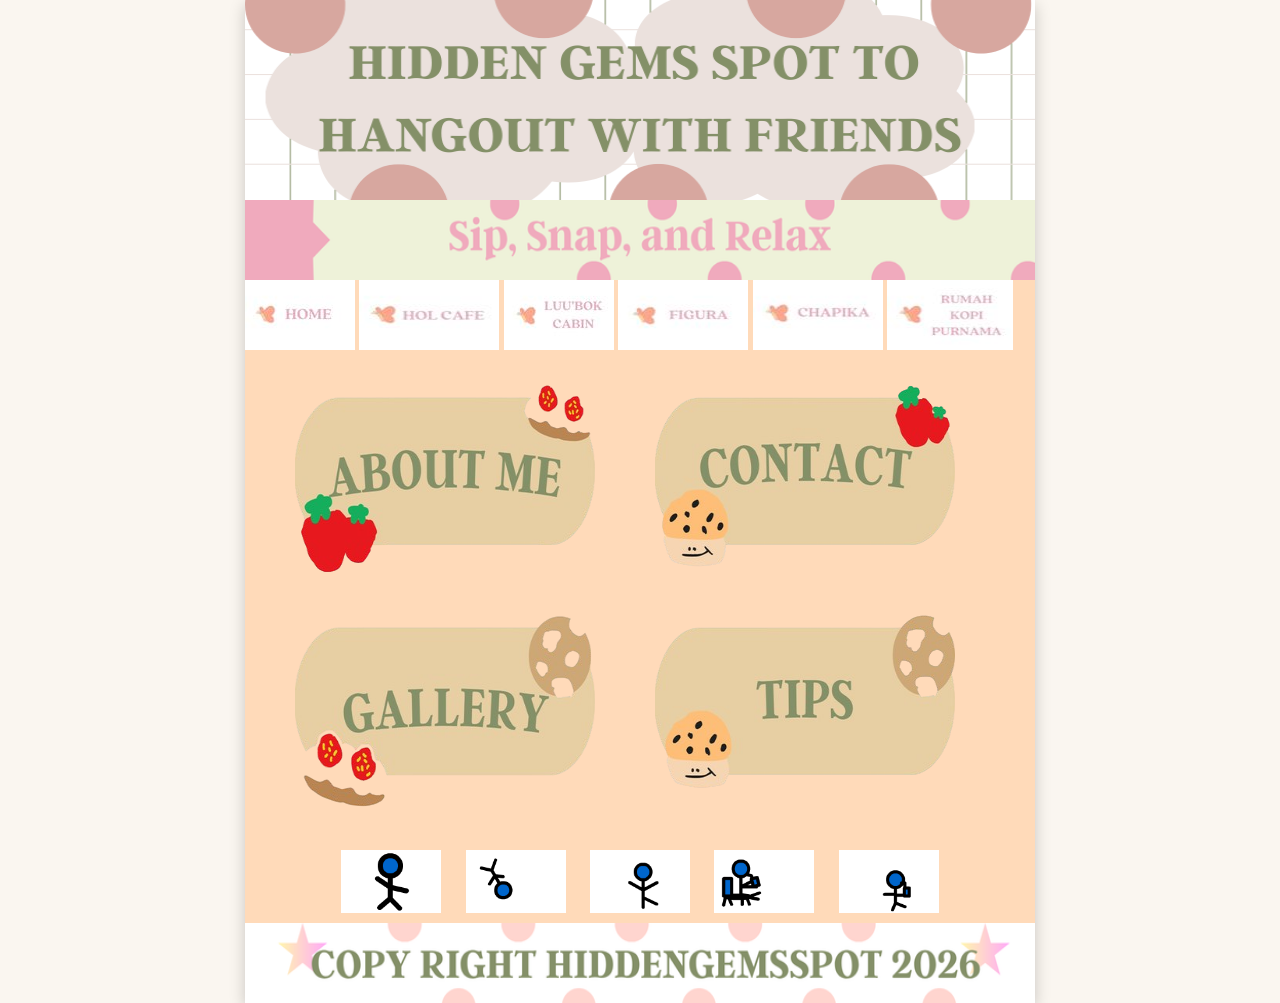
<file: index.html>
<!doctype html>
<html>
<head>
<meta charset="utf-8">
<title>hiddengemsspot</title>
<script type="text/javascript">
function MM_swapImgRestore() { //v3.0
  var i,x,a=document.MM_sr; for(i=0;a&&i<a.length&&(x=a[i])&&x.oSrc;i++) x.src=x.oSrc;
}
function MM_preloadImages() { //v3.0
  var d=document; if(d.images){ if(!d.MM_p) d.MM_p=new Array();
    var i,j=d.MM_p.length,a=MM_preloadImages.arguments; for(i=0; i<a.length; i++)
    if (a[i].indexOf("#")!=0){ d.MM_p[j]=new Image; d.MM_p[j++].src=a[i];}}
}

function MM_findObj(n, d) { //v4.01
  var p,i,x;  if(!d) d=document; if((p=n.indexOf("?"))>0&&parent.frames.length) {
    d=parent.frames[n.substring(p+1)].document; n=n.substring(0,p);}
  if(!(x=d[n])&&d.all) x=d.all[n]; for (i=0;!x&&i<d.forms.length;i++) x=d.forms[i][n];
  for(i=0;!x&&d.layers&&i<d.layers.length;i++) x=MM_findObj(n,d.layers[i].document);
  if(!x && d.getElementById) x=d.getElementById(n); return x;
}

function MM_swapImage() { //v3.0
  var i,j=0,x,a=MM_swapImage.arguments; document.MM_sr=new Array; for(i=0;i<(a.length-2);i+=3)
   if ((x=MM_findObj(a[i]))!=null){document.MM_sr[j++]=x; if(!x.oSrc) x.oSrc=x.src; x.src=a[i+2];}
}
</script>
<link href="hiddengemsspot.css" rel="stylesheet" type="text/css">
<link href="file:///C|/HIDDENGEMSSPOT/hiddengemsspot.css" rel="stylesheet" type="text/css">
</head>
	

<body onLoad="MM_preloadImages(
'NAVBAR B.jpg',
'HOLCAFEB.jpg',
'CHAPIKA B.jpg',
'LUBOK B.jpg',
'FIGURA B.jpg',
'RKP B.jpg')">
	

<table class="main-table"
       width="790"
       align="center"
       cellpadding="0"
       cellspacing="0"
       border="0">
<tr>
  <td>
      <img src="banner.png" width="790" height="200" alt="banner">
  </td>
</tr>

<tr>
  <td>
      <img src="subbanner.png" width="790" height="80" alt="subbanner">
  </td>
</tr>

	
<tr><td>
<a href="index.html"></a>
	</td>
</tr>
	
	<tr>
    <td>

<a href="home.html" onMouseOut="MM_swapImgRestore()" onMouseOver="MM_swapImage('home','','NAVBAR B.jpg',1)"><img src="NAVBAR A.jpg" alt="" width="110" height="70" id="home"></a>
      <a href="holcafe.html" onMouseOut="MM_swapImgRestore()" onMouseOver="MM_swapImage('HOL CAFE','','HOLCAFEB.jpg',1)"><img src="CAFE 1 A.jpg" alt="" width="140" height="70" id="HOL CAFE"></a>   
	
      <a href="luubok.html" onMouseOut="MM_swapImgRestore()" onMouseOver="MM_swapImage('luubok','','LUBOK B.jpg',1)"><img src="LUBOK A.jpg" alt="" width="110" height="70" id="luubok"></a>
		
		<a href="figura.html" onMouseOut="MM_swapImgRestore()" onMouseOver="MM_swapImage('FIGURACAFE','','FIGURA B.jpg',1)"><img src="FIGURA A.jpg" alt="" width="130" height="70" id="FIGURACAFE"></a>
	
	<a href="chapika.html" onMouseOut="MM_swapImgRestore()" onMouseOver="MM_swapImage('CHAPIKA','','CHAPIKA B.jpg',1)"><img src="CHAPIKA A.jpg" alt="" width="130" height="70" id="CHAPIKA"></a>

        <a href="rumahkopipurnama.html" onMouseOut="MM_swapImgRestore()" onMouseOver="MM_swapImage('rumahkopipurnama','','RKP B.jpg',1)"><img src="RKP A.jpg" alt="" width="126" height="70" id="rumahkopipurnama"></a> 
		</td>
	  </tr>
	
	
		
	<tr> <td colspan="2">
	
	
<table width="750" align="center" cellspacing="30" cellpadding="0">

          <tr>
                <td width="300">
                    <a href="about.html">
                        <img src="about me.png" width="300" height="200" class="home-btn" alt="">
                    </a>
                </td>

                <td width="300">
                    <a href="contact.html">
                        <img src="contact.png" width="300" height="200" class="home-btn" alt="">
                    </a>
                </td>
        </tr>

            <tr>
                <td width="300">
                    <a href="gallery.html">
                        <img src="gallery.png" width="300" height="200" class="home-btn" alt="">
                    </a>
                </td>

                <td width="300">
                    <a href="tips.html">
                        <img src="tips.png" width="300" height="200" class="home-btn" alt="">
                    </a>
                </td>
            </tr>

      </table>

    </td>
</tr>
	
<tr>
    <td align="center">

         <img src="lambai.gif" width="100" alt="" style="margin:10px;">
        <img src="pusing.gif" width="100" alt="" style="margin:10px;">
        <img src="jalan.gif" width="100" alt="" style="margin:10px;">
        <img src="minum.gif" width="100" alt="" style="margin:10px;">
        <img src="jalan-minum.gif" width="100" alt="" style="margin:10px;">

    </td>
</tr>
	
	
	<tr>
	<td colspan="2">
      <img src="COPYRIGHT.png" width="790" height="80" alt=""/></td></tr>
	
	
	
	</table>	
</body>
</html>
</file>
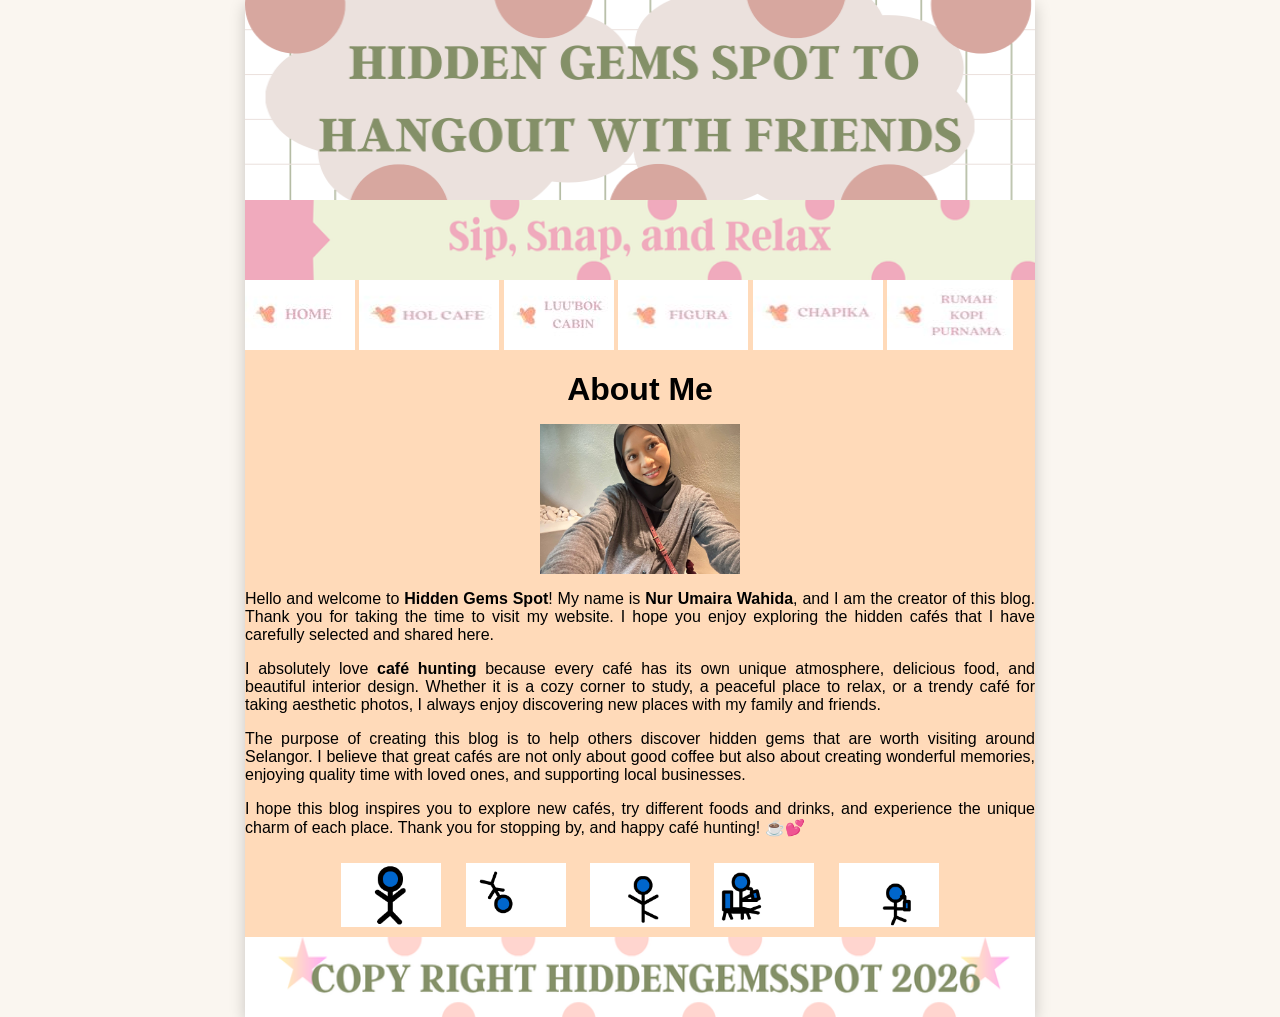
<file: about.html>
<!doctype html>
<html>
<head>
<meta charset="utf-8">
<title>about me</title>
<script type="text/javascript">
function MM_swapImgRestore() { //v3.0
  var i,x,a=document.MM_sr; for(i=0;a&&i<a.length&&(x=a[i])&&x.oSrc;i++) x.src=x.oSrc;
}
function MM_preloadImages() { //v3.0
  var d=document; if(d.images){ if(!d.MM_p) d.MM_p=new Array();
    var i,j=d.MM_p.length,a=MM_preloadImages.arguments; for(i=0; i<a.length; i++)
    if (a[i].indexOf("#")!=0){ d.MM_p[j]=new Image; d.MM_p[j++].src=a[i];}}
}

function MM_findObj(n, d) { //v4.01
  var p,i,x;  if(!d) d=document; if((p=n.indexOf("?"))>0&&parent.frames.length) {
    d=parent.frames[n.substring(p+1)].document; n=n.substring(0,p);}
  if(!(x=d[n])&&d.all) x=d.all[n]; for (i=0;!x&&i<d.forms.length;i++) x=d.forms[i][n];
  for(i=0;!x&&d.layers&&i<d.layers.length;i++) x=MM_findObj(n,d.layers[i].document);
  if(!x && d.getElementById) x=d.getElementById(n); return x;
}

function MM_swapImage() { //v3.0
  var i,j=0,x,a=MM_swapImage.arguments; document.MM_sr=new Array; for(i=0;i<(a.length-2);i+=3)
   if ((x=MM_findObj(a[i]))!=null){document.MM_sr[j++]=x; if(!x.oSrc) x.oSrc=x.src; x.src=a[i+2];}
}
</script>
<link href="hiddengemsspot.css" rel="stylesheet" type="text/css">
<link href="file:///C|/HIDDENGEMSSPOT/hiddengemsspot.css" rel="stylesheet" type="text/css">
</head>
	

<body onLoad="MM_preloadImages(
'NAVBAR B.jpg',
'HOLCAFEB.jpg',
'CHAPIKA B.jpg',
'LUBOK B.jpg',
'FIGURA B.jpg',
'RKP B.jpg')">
	

<table class="main-table"
       width="790"
       align="center"
       cellpadding="0"
       cellspacing="0"
       border="0">
<tr>
  <td>
      <img src="banner.png" width="790" height="200" alt="banner">
  </td>
</tr>

<tr>
  <td>
      <img src="subbanner.png" width="790" height="80" alt="subbanner">
  </td>
</tr>

	
<tr><td>
<a href="index.html"></a>
	</td>
</tr>
	
	<tr>
    <td>

<a href="home.html" onMouseOut="MM_swapImgRestore()" onMouseOver="MM_swapImage('home','','NAVBAR B.jpg',1)"><img src="NAVBAR A.jpg" alt="" width="110" height="70" id="home"></a>
      <a href="holcafe.html" onMouseOut="MM_swapImgRestore()" onMouseOver="MM_swapImage('HOL CAFE','','HOLCAFEB.jpg',1)"><img src="CAFE 1 A.jpg" alt="" width="140" height="70" id="HOL CAFE"></a>   
	
    
	<a href="luubok.html" onMouseOut="MM_swapImgRestore()" onMouseOver="MM_swapImage('luubok','','LUBOK B.jpg',1)"><img src="LUBOK A.jpg" alt="" width="110" height="70" id="luubok"></a> 
	
	<a href="figura.html" onMouseOut="MM_swapImgRestore()" onMouseOver="MM_swapImage('FIGURACAFE','','FIGURA B.jpg',1)"><img src="FIGURA A.jpg" alt="" width="130" height="70" id="FIGURACAFE"></a>
	
	<a href="chapika.html" onMouseOut="MM_swapImgRestore()" onMouseOver="MM_swapImage('CHAPIKA','','CHAPIKA B.jpg',1)"><img src="CHAPIKA A.jpg" alt="" width="130" height="70" id="CHAPIKA"></a>

        <a href="rumahkopipurnama.html" onMouseOut="MM_swapImgRestore()" onMouseOver="MM_swapImage('rumahkopipurnama','','RKP B.jpg',1)"><img src="RKP A.jpg" alt="" width="126" height="70" id="rumahkopipurnama"></a> 
		</td>
	  </tr>
		
	<tr>
    <td colspan="2" align="center">
		
		<div class="about-box">

        <h1 align="center">About Me</h1>

       <p align="center">
    <img src="me.jpg" width="200" alt="">
</p>

        <p align="justify">
            Hello and welcome to <b>Hidden Gems Spot</b>! My name is
            <b>Nur Umaira Wahida</b>, and I am the creator of this blog.
            Thank you for taking the time to visit my website. I hope you
            enjoy exploring the hidden cafés that I have carefully selected
            and shared here.
        </p>

        <p align="justify">
            I absolutely love <b>café hunting</b> because every café has its
            own unique atmosphere, delicious food, and beautiful interior
            design. Whether it is a cozy corner to study, a peaceful place
            to relax, or a trendy café for taking aesthetic photos, I always
            enjoy discovering new places with my family and friends.
        </p>

        <p align="justify">
            The purpose of creating this blog is to help others discover
            hidden gems that are worth visiting around Selangor. I believe
            that great cafés are not only about good coffee but also about
            creating wonderful memories, enjoying quality time with loved
            ones, and supporting local businesses.
        </p>

        <p align="justify">
            I hope this blog inspires you to explore new cafés, try different
            foods and drinks, and experience the unique charm of each place.
            Thank you for stopping by, and happy café hunting! ☕💕
		</p></div> 
		</td></tr>
	
		<tr>
    <td align="center">

         <img src="lambai.gif" width="100" alt="" style="margin:10px;">
        <img src="pusing.gif" width="100" alt="" style="margin:10px;">
        <img src="jalan.gif" width="100" alt="" style="margin:10px;">
        <img src="minum.gif" width="100" alt="" style="margin:10px;">
        <img src="jalan-minum.gif" width="100" alt="" style="margin:10px;">

    </td>
</tr>
	
	
	<tr>
	<td colspan="2">
      <img src="COPYRIGHT.png" width="790" height="80" alt=""/></td></tr>
	
	
	
	</table>	
</body>
</html>
</file>
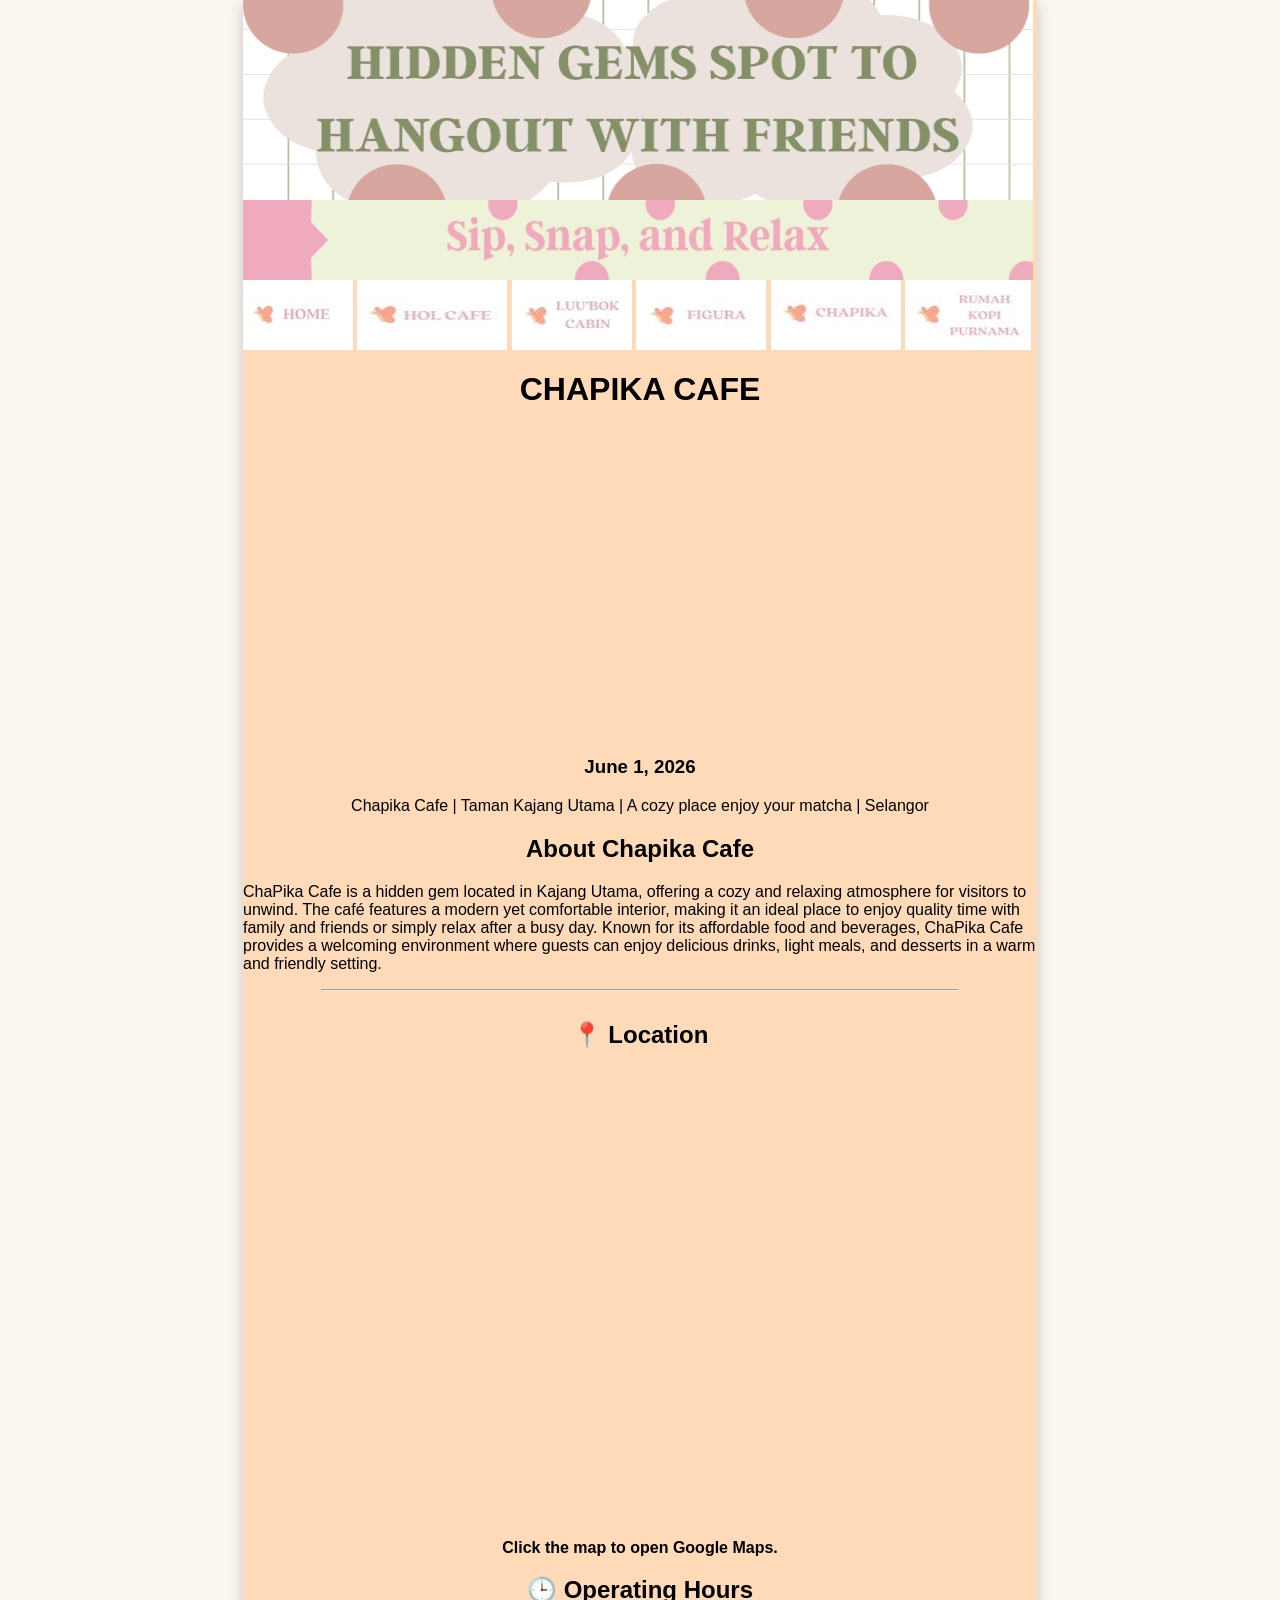
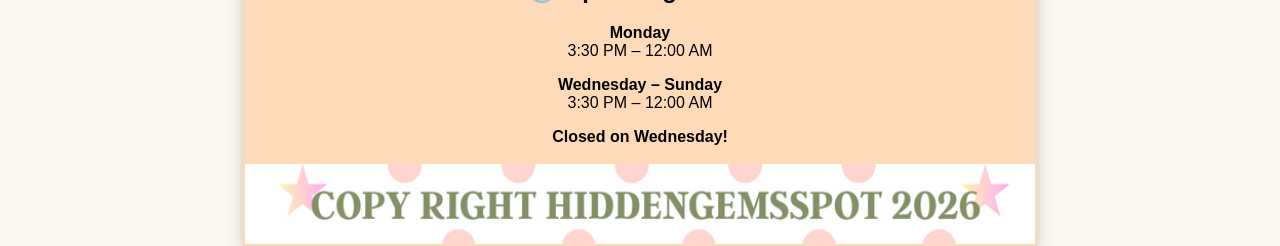
<file: chapika.html>
<!doctype html>
<html>
<head>
<meta charset="utf-8">
<title>CHAPIKA CAFE</title>
<script type="text/javascript">
function MM_swapImgRestore() { //v3.0
  var i,x,a=document.MM_sr; for(i=0;a&&i<a.length&&(x=a[i])&&x.oSrc;i++) x.src=x.oSrc;
}
function MM_preloadImages() { //v3.0
  var d=document; if(d.images){ if(!d.MM_p) d.MM_p=new Array();
    var i,j=d.MM_p.length,a=MM_preloadImages.arguments; for(i=0; i<a.length; i++)
    if (a[i].indexOf("#")!=0){ d.MM_p[j]=new Image; d.MM_p[j++].src=a[i];}}
}

function MM_findObj(n, d) { //v4.01
  var p,i,x;  if(!d) d=document; if((p=n.indexOf("?"))>0&&parent.frames.length) {
    d=parent.frames[n.substring(p+1)].document; n=n.substring(0,p);}
  if(!(x=d[n])&&d.all) x=d.all[n]; for (i=0;!x&&i<d.forms.length;i++) x=d.forms[i][n];
  for(i=0;!x&&d.layers&&i<d.layers.length;i++) x=MM_findObj(n,d.layers[i].document);
  if(!x && d.getElementById) x=d.getElementById(n); return x;
}

function MM_swapImage() { //v3.0
  var i,j=0,x,a=MM_swapImage.arguments; document.MM_sr=new Array; for(i=0;i<(a.length-2);i+=3)
   if ((x=MM_findObj(a[i]))!=null){document.MM_sr[j++]=x; if(!x.oSrc) x.oSrc=x.src; x.src=a[i+2];}
}
</script>
<link href="hiddengemsspot.css" rel="stylesheet" type="text/css">
<link href="file:///C|/HIDDENGEMSSPOT/hiddengemsspot.css" rel="stylesheet" type="text/css">
</head>
	

<body onLoad="MM_preloadImages(
'NAVBAR B.jpg',
'HOLCAFEB.jpg',
'CHAPIKA B.jpg',
'LUBOK B.jpg',
'FIGURA B.jpg',
'RKP B.jpg')">
	

<table class="main-table"
       width="790"
       align="center"
       cellpadding="0"
       cellspacing="0"
       border="0">
<tr>
  <td>
      <img src="banner.png" width="790" height="200" alt="banner">
  </td>
</tr>

<tr>
  <td>
      <img src="subbanner.png" width="790" height="80" alt="subbanner">
  </td>
</tr>

	
<tr><td>
<a href="index.html"></a>
	</td>
</tr>
	
	<tr>
    <td>

<a href="home.html" onMouseOut="MM_swapImgRestore()" onMouseOver="MM_swapImage('home','','NAVBAR B.jpg',1)"><img src="NAVBAR A.jpg" alt="" width="110" height="70" id="home"></a>
      <a href="holcafe.html" onMouseOut="MM_swapImgRestore()" onMouseOver="MM_swapImage('HOL CAFE','','HOLCAFEB.jpg',1)"><img src="CAFE 1 A.jpg" alt="" width="150" height="70" id="HOL CAFE"></a>   
	
    
	<a href="luubok.html" onMouseOut="MM_swapImgRestore()" onMouseOver="MM_swapImage('luubok','','LUBOK B.jpg',1)"><img src="LUBOK A.jpg" alt="" width="120" height="70" id="luubok"></a> 
	
	<a href="figura.html" onMouseOut="MM_swapImgRestore()" onMouseOver="MM_swapImage('FIGURACAFE','','FIGURA B.jpg',1)"><img src="FIGURA A.jpg" alt="" width="130" height="70" id="FIGURACAFE"></a>
	
	<a href="chapika.html" onMouseOut="MM_swapImgRestore()" onMouseOver="MM_swapImage('CHAPIKA','','CHAPIKA B.jpg',1)"><img src="CHAPIKA A.jpg" alt="" width="130" height="70" id="CHAPIKA"></a>

        <a href="rumahkopipurnama.html" onMouseOut="MM_swapImgRestore()" onMouseOver="MM_swapImage('rumahkopipurnama','','RKP B.jpg',1)"><img src="RKP A.jpg" alt="" width="126" height="70" id="rumahkopipurnama"></a> 
		</td>
	  </tr>
	
	<tr><td>
		
		<h1 align="center" style="margin-bottom:10px">CHAPIKA CAFE</h1>
		<div align="center">
    <iframe width="560" height="315"
    src="https://www.youtube.com/embed/nGoo1Lv9lIw?si=xsyCJCNW9TZqmkkI"
    title="YouTube video player"
    frameborder="0"
    allow="accelerometer; autoplay; clipboard-write; encrypted-media; gyroscope; picture-in-picture; web-share"
    referrerpolicy="strict-origin-when-cross-origin"
    allowfullscreen>
    </iframe>
</div>
			
	<h3 align="center">June 1, 2026</h3>

<p align="center">
    Chapika Cafe | Taman Kajang Utama | A cozy place enjoy your matcha | Selangor
</p>
		
		<h2 align="center">About Chapika Cafe</h2>

<p class="jarak">
ChaPika Cafe is a hidden gem located in Kajang Utama, offering a cozy and relaxing atmosphere for visitors to unwind. The café features a modern yet comfortable interior, making it an ideal place to enjoy quality time with family and friends or simply relax after a busy day. Known for its affordable food and beverages, ChaPika Cafe provides a welcoming environment where guests can enjoy delicious drinks, light meals, and desserts in a warm and friendly setting.
</p> <hr width="80%">
		
		<table width="650" align="center" cellpadding="10">
<tr>

<td width="50%" align="center" valign="top">

<h2 align="center">📍 Location</h2>

<p align="center">
<iframe src="https://www.google.com/maps/embed?pb=!1m18!1m12!1m3!1d3787.313313287138!2d101.79450747497039!3d2.9694326970067015!2m3!1f0!2f0!3f0!3m2!1i1024!2i768!4f13.1!3m3!1m2!1s0x31cdcb63ed8092b3%3A0xbb53df215c5f835c!2sChaPika%20Cafe!5e1!3m2!1sen!2smy!4v1782650832900!5m2!1sen!2smy" width="600" height="450" style="border:0;" allowfullscreen="" loading="lazy" referrerpolicy="strict-origin-when-cross-origin"></iframe> </p>

<p><b>Click the map to open Google Maps.</b></p>


<h2 align="center">🕒 Operating Hours</h2>

<p align="center">
<b>Monday </b><br>
3:30 PM – 12:00 AM
</p>

<p>
<b>Wednesday – Sunday</b><br>
3:30 PM – 12:00 AM
</p>

<p>
    <b>Closed on Wednesday!</b><br>
    </p>

    </td></tr>
	
    <tr>
    <td colspan="2">
      <img src="COPYRIGHT.png" width="790" height="80" alt=""/></td></tr>
	
    </table> 
    
    </td> 
    </tr> 
</table> 
	
</body>
</html>
</file>
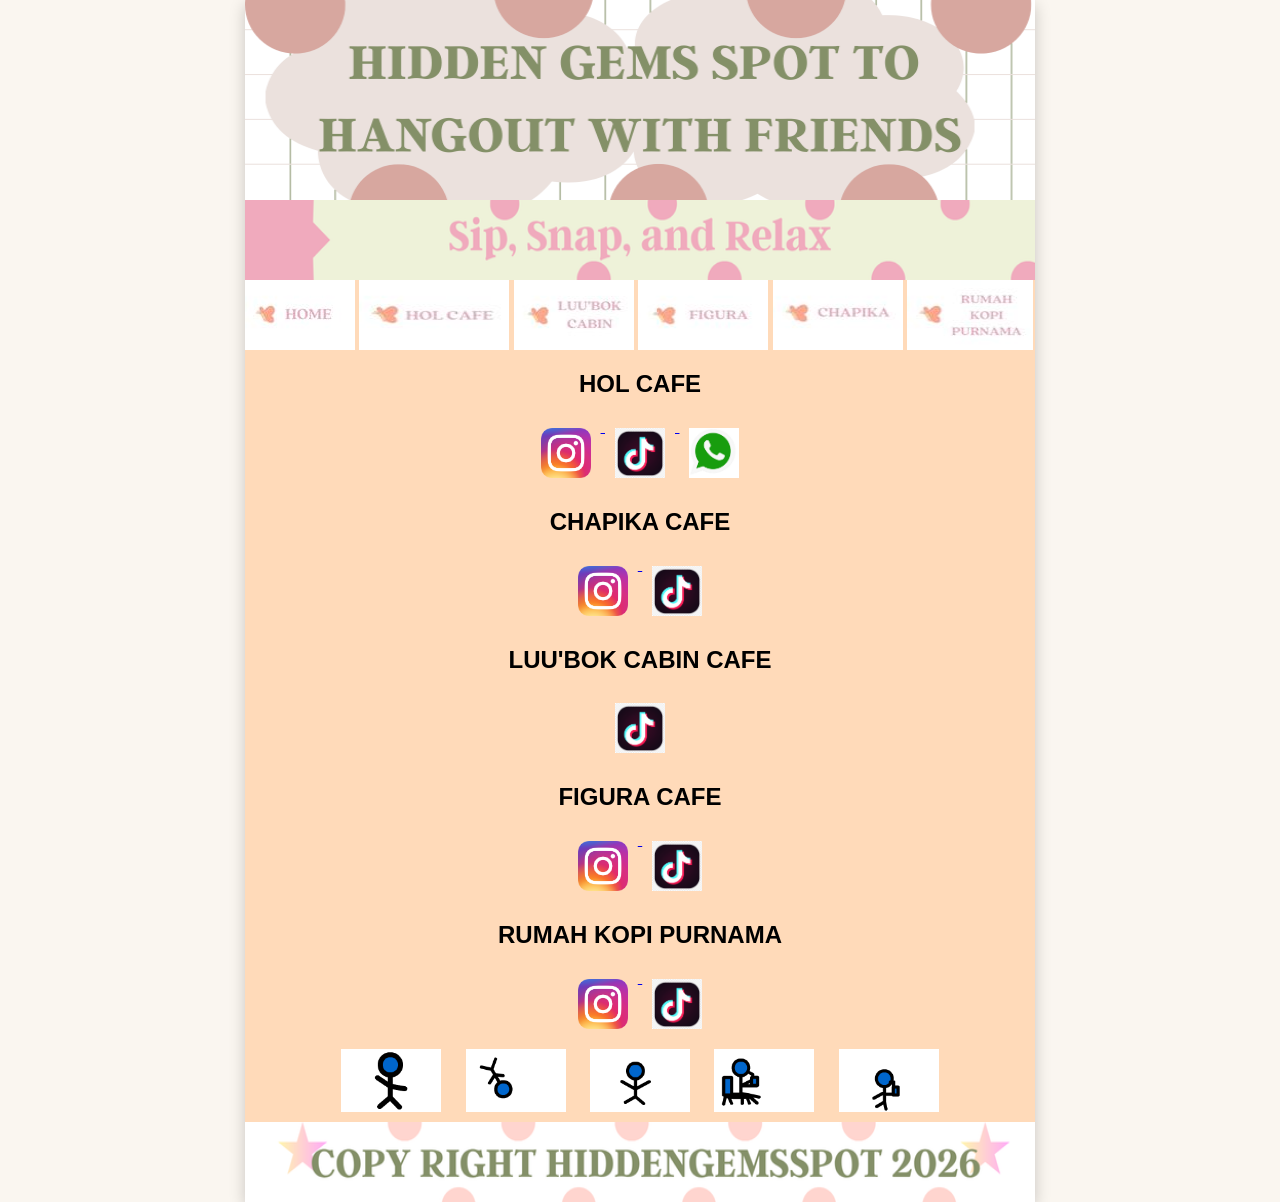
<file: contact.html>
<!doctype html>
<html>
<head>
<meta charset="utf-8">
<title>hiddengemsspot</title>
<script type="text/javascript">
function MM_swapImgRestore() { //v3.0
  var i,x,a=document.MM_sr; for(i=0;a&&i<a.length&&(x=a[i])&&x.oSrc;i++) x.src=x.oSrc;
}
function MM_preloadImages() { //v3.0
  var d=document; if(d.images){ if(!d.MM_p) d.MM_p=new Array();
    var i,j=d.MM_p.length,a=MM_preloadImages.arguments; for(i=0; i<a.length; i++)
    if (a[i].indexOf("#")!=0){ d.MM_p[j]=new Image; d.MM_p[j++].src=a[i];}}
}

function MM_findObj(n, d) { //v4.01
  var p,i,x;  if(!d) d=document; if((p=n.indexOf("?"))>0&&parent.frames.length) {
    d=parent.frames[n.substring(p+1)].document; n=n.substring(0,p);}
  if(!(x=d[n])&&d.all) x=d.all[n]; for (i=0;!x&&i<d.forms.length;i++) x=d.forms[i][n];
  for(i=0;!x&&d.layers&&i<d.layers.length;i++) x=MM_findObj(n,d.layers[i].document);
  if(!x && d.getElementById) x=d.getElementById(n); return x;
}

function MM_swapImage() { //v3.0
  var i,j=0,x,a=MM_swapImage.arguments; document.MM_sr=new Array; for(i=0;i<(a.length-2);i+=3)
   if ((x=MM_findObj(a[i]))!=null){document.MM_sr[j++]=x; if(!x.oSrc) x.oSrc=x.src; x.src=a[i+2];}
}
</script>
<link href="hiddengemsspot.css" rel="stylesheet" type="text/css">
<link href="file:///C|/HIDDENGEMSSPOT/hiddengemsspot.css" rel="stylesheet" type="text/css">
</head>
	

<body onLoad="MM_preloadImages(
'NAVBAR B.jpg',
'HOLCAFEB.jpg',
'CHAPIKA B.jpg',
'LUBOK B.jpg',
'FIGURA B.jpg',
'RKP B.jpg')">
	

<table class="main-table"
       width="790"
       align="center"
       cellpadding="0"
       cellspacing="0"
       border="0">
<tr>
  <td>
      <img src="banner.png" width="790" height="200" alt="banner">
  </td>
</tr>

<tr>
  <td>
      <img src="subbanner.png" width="790" height="80" alt="subbanner">
  </td>
</tr>

	
<tr><td>
<a href="index.html"></a>
	</td>
</tr>
	
	<tr>
    <td>

<a href="home.html" onMouseOut="MM_swapImgRestore()" onMouseOver="MM_swapImage('home','','NAVBAR B.jpg',1)"><img src="NAVBAR A.jpg" alt="" width="110" height="70" id="home"></a>
      <a href="holcafe.html" onMouseOut="MM_swapImgRestore()" onMouseOver="MM_swapImage('HOL CAFE','','HOLCAFEB.jpg',1)"><img src="CAFE 1 A.jpg" alt="" width="150" height="70" id="HOL CAFE"></a>   
	
    
	<a href="luubok.html" onMouseOut="MM_swapImgRestore()" onMouseOver="MM_swapImage('luubok','','LUBOK B.jpg',1)"><img src="LUBOK A.jpg" alt="" width="120" height="70" id="luubok"></a> 
	
	<a href="figura.html" onMouseOut="MM_swapImgRestore()" onMouseOver="MM_swapImage('FIGURACAFE','','FIGURA B.jpg',1)"><img src="FIGURA A.jpg" alt="" width="130" height="70" id="FIGURACAFE"></a>
	
	<a href="chapika.html" onMouseOut="MM_swapImgRestore()" onMouseOver="MM_swapImage('CHAPIKA','','CHAPIKA B.jpg',1)"><img src="CHAPIKA A.jpg" alt="" width="130" height="70" id="CHAPIKA"></a>

        <a href="rumahkopipurnama.html" onMouseOut="MM_swapImgRestore()" onMouseOver="MM_swapImage('rumahkopipurnama','','RKP B.jpg',1)"><img src="RKP A.jpg" alt="" width="126" height="70" id="rumahkopipurnama"></a> 
		</td>
	  </tr>
		
	<tr>
		<td align="center">
			<h2>HOL CAFE</h2>
			
		<div class="social">
			 
	<a href="https://www.instagram.com/holcafe_" target="_blank">
    <img src="Instagram_icon.png" alt="Instagram" width="50" height="50">
	

<a href="https://www.tiktok.com/@holcafe_" target="_blank">
    <img src="tiktokicon.png" alt="TikTok" width="50" height="50">
</a>

<a href="https://wa.me/60146289089" target="_blank">
    <img src="whatsapicon.jpg" alt="WhatsApp" width="50" height="50">
</a>
		</a> </div>
			
		<div class="cafe">
    <h2>CHAPIKA CAFE</h2>

    <div class="social">

        <a href="https://www.instagram.com/chapikacafe?igsh=YjJmZXdmbnl1NzZ3" target="_blank">
                <img src="Instagram_icon.png" alt="Instagram" width="50" height="50">
        </a>

        <a href="https://www.tiktok.com/@chapikacafe?_r=1&_t=ZS-97jMoW0FBvI" target="_blank">
           <img src="tiktokicon.png" alt="TikTok" width="50" height="50">
</a>

    </div>
</div>

<!-- LUU'BOK CABIN CAFE -->
<div class="cafe">
    <h2>LUU'BOK CABIN CAFE</h2>

    <div class="social">

        <a href="https://www.tiktok.com/@luubok.cabincafe?_r=1&_t=ZS-97jMsUaHKLt" target="_blank">
         <img src="tiktokicon.png" alt="TikTok" width="50" height="50">
</a>

    </div>
</div>

<!-- FIGURA CAFE -->
<div class="cafe">
    <h2>FIGURA CAFE</h2>

    <div class="social">

        <a href="https://www.instagram.com/cafefigura?igsh=MXF4cW43M2xmb2xkdQ==" target="_blank">
         <img src="Instagram_icon.png" alt="Instagram" width="50" height="50">
        </a>

        <a href="https://www.tiktok.com/@cafefigura?_r=1&_t=ZS-97jMvYysW6H" target="_blank">
          <img src="tiktokicon.png" alt="TikTok" width="50" height="50">
</a>
    </div>
</div>

<!-- RUMAH KOPI PURNAMA -->
<div class="cafe">
    <h2>RUMAH KOPI PURNAMA</h2>

    <div class="social">

        <a href="https://www.instagram.com/purnama.coffeehouse?igsh=MW9uZGxhY2xsOWhueg==" target="_blank">
         <img src="Instagram_icon.png" alt="Instagram" width="50" height="50">
        </a>

        <a href="https://www.tiktok.com/@purnama.coffeehouse?_r=1&_t=ZS-97jMxaAFNUC" target="_blank">
         <img src="tiktokicon.png" alt="TikTok" width="50" height="50">
</a>

    </div>
</div>
			
		
			
	</td> 
	</tr>
		
	
	
<tr>
    <td align="center">

         <img src="lambai.gif" width="100" alt="" style="margin:10px;">
        <img src="pusing.gif" width="100" alt="" style="margin:10px;">
        <img src="jalan.gif" width="100" alt="" style="margin:10px;">
        <img src="minum.gif" width="100" alt="" style="margin:10px;">
        <img src="jalan-minum.gif" width="100" alt="" style="margin:10px;">

    </td>
</tr>
	
	
	<tr>
	<td colspan="2">
      <img src="COPYRIGHT.png" width="790" height="80" alt=""/></td></tr>
	
	
	
	</table>	
</body>
</html>
</file>
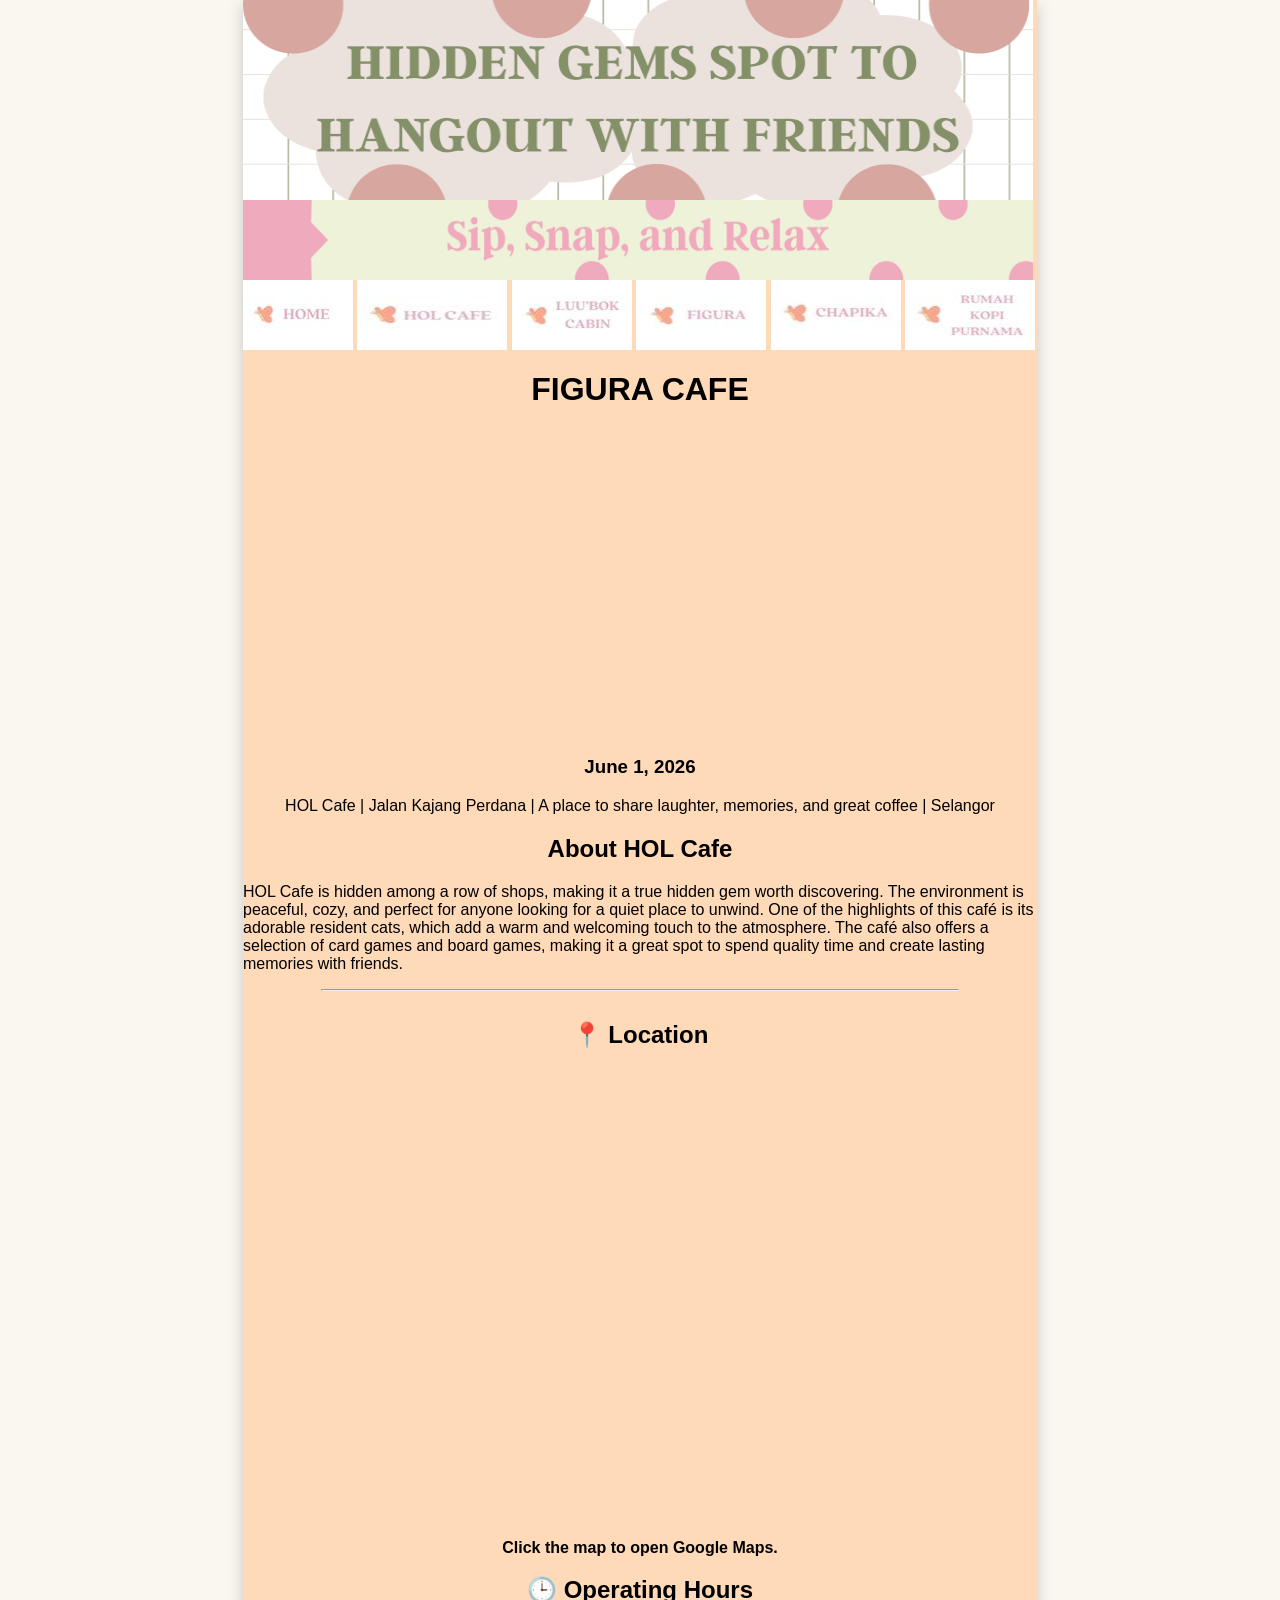
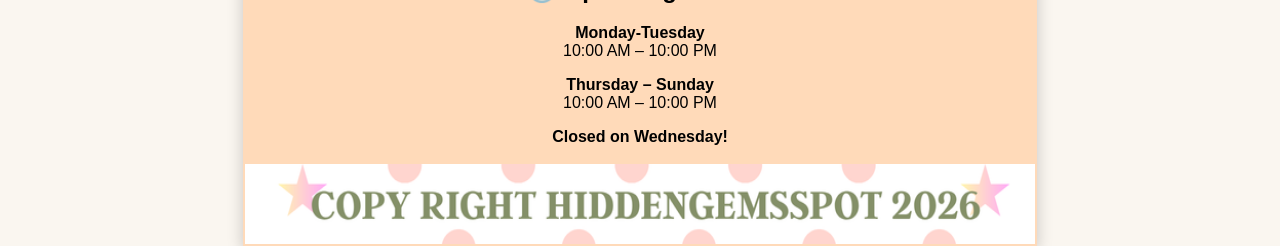
<file: figura.html>
<!doctype html>
<html>
<head>
<meta charset="utf-8">
<title>FIGURA CAFE</title>
<script type="text/javascript">
function MM_swapImgRestore() { //v3.0
  var i,x,a=document.MM_sr; for(i=0;a&&i<a.length&&(x=a[i])&&x.oSrc;i++) x.src=x.oSrc;
}
function MM_preloadImages() { //v3.0
  var d=document; if(d.images){ if(!d.MM_p) d.MM_p=new Array();
    var i,j=d.MM_p.length,a=MM_preloadImages.arguments; for(i=0; i<a.length; i++)
    if (a[i].indexOf("#")!=0){ d.MM_p[j]=new Image; d.MM_p[j++].src=a[i];}}
}

function MM_findObj(n, d) { //v4.01
  var p,i,x;  if(!d) d=document; if((p=n.indexOf("?"))>0&&parent.frames.length) {
    d=parent.frames[n.substring(p+1)].document; n=n.substring(0,p);}
  if(!(x=d[n])&&d.all) x=d.all[n]; for (i=0;!x&&i<d.forms.length;i++) x=d.forms[i][n];
  for(i=0;!x&&d.layers&&i<d.layers.length;i++) x=MM_findObj(n,d.layers[i].document);
  if(!x && d.getElementById) x=d.getElementById(n); return x;
}

function MM_swapImage() { //v3.0
  var i,j=0,x,a=MM_swapImage.arguments; document.MM_sr=new Array; for(i=0;i<(a.length-2);i+=3)
   if ((x=MM_findObj(a[i]))!=null){document.MM_sr[j++]=x; if(!x.oSrc) x.oSrc=x.src; x.src=a[i+2];}
}
</script>
<link href="hiddengemsspot.css" rel="stylesheet" type="text/css">
<link href="file:///C|/HIDDENGEMSSPOT/hiddengemsspot.css" rel="stylesheet" type="text/css">
</head>
	

<body onLoad="MM_preloadImages(
'NAVBAR B.jpg',
'HOLCAFEB.jpg',
'CHAPIKA B.jpg',
'LUBOK B.jpg',
'FIGURA B.jpg',
'RKP B.jpg')">
	

<table class="main-table"
       width="790"
       align="center"
       cellpadding="0"
       cellspacing="0"
       border="0">
<tr>
  <td>
      <img src="banner.png" width="790" height="200" alt="banner">
  </td>
</tr>

<tr>
  <td>
      <img src="subbanner.png" width="790" height="80" alt="subbanner">
  </td>
</tr>

	
<tr><td>
<a href="index.html"></a>
	</td>
</tr>
	
	<tr>
    <td>

<a href="home.html" onMouseOut="MM_swapImgRestore()" onMouseOver="MM_swapImage('home','','NAVBAR B.jpg',1)"><img src="NAVBAR A.jpg" alt="" width="110" height="70" id="home"></a>
      <a href="holcafe.html" onMouseOut="MM_swapImgRestore()" onMouseOver="MM_swapImage('HOL CAFE','','HOLCAFEB.jpg',1)"><img src="CAFE 1 A.jpg" alt="" width="150" height="70" id="HOL CAFE"></a>   
	
    
	<a href="luubok.html" onMouseOut="MM_swapImgRestore()" onMouseOver="MM_swapImage('luubok','','LUBOK B.jpg',1)"><img src="LUBOK A.jpg" alt="" width="120" height="70" id="luubok"></a> 
	
	<a href="figura.html" onMouseOut="MM_swapImgRestore()" onMouseOver="MM_swapImage('FIGURACAFE','','FIGURA B.jpg',1)"><img src="FIGURA A.jpg" alt="" width="130" height="70" id="FIGURACAFE"></a>
	
	<a href="chapika.html" onMouseOut="MM_swapImgRestore()" onMouseOver="MM_swapImage('CHAPIKA','','CHAPIKA B.jpg',1)"><img src="CHAPIKA A.jpg" alt="" width="130" height="70" id="CHAPIKA"></a>

        <a href="rumahkopipurnama.html" onMouseOut="MM_swapImgRestore()" onMouseOver="MM_swapImage('rumahkopipurnama','','RKP B.jpg',1)"><img src="RKP A.jpg" alt="" width="130" height="70" id="rumahkopipurnama"></a> 
		</td>
	  </tr>
	
	<tr><td>
		
	<h1 align="center" style="margin-bottom:10px">FIGURA CAFE</h1>
		
		<div align="center">
    <iframe width="560" height="315"
    src="https://www.youtube.com/embed/lunzGtki4mk?si=jjAMjUXKLy3zVfkU"
    title="YouTube video player"
    frameborder="0"
    allow="accelerometer; autoplay; clipboard-write; encrypted-media; gyroscope; picture-in-picture; web-share"
    referrerpolicy="strict-origin-when-cross-origin"
    allowfullscreen>
    </iframe>
</div>
			
		<h3 align="center">June 1, 2026</h3>

<p align="center">
    HOL Cafe | Jalan Kajang Perdana | A place to share laughter, memories, and great coffee | Selangor
</p>
		
		<h2 align="center">About HOL Cafe</h2>

<p class="jarak">
HOL Cafe is hidden among a row of shops, making it a true hidden gem worth discovering. The environment is peaceful, cozy, and perfect for anyone looking for a quiet place to unwind. One of the highlights of this café is its adorable resident cats, which add a warm and welcoming touch to the atmosphere. The café also offers a selection of card games and board games, making it a great spot to spend quality time and create lasting memories with friends.
</p> <hr width="80%">
		
		<table width="650" align="center" cellpadding="10">
<tr>

<td width="50%" align="center" valign="top">

<h2 align="center">📍 Location</h2>
	
<p align="center">
<iframe src="https://www.google.com/maps/embed?pb=!1m18!1m12!1m3!1d3984.375624544485!2d101.8169543!3d2.9930741999999997!2m3!1f0!2f0!3f0!3m2!1i1024!2i768!4f13.1!3m3!1m2!1s0x31cdcb006dc78377%3A0x104dbf0f390638a9!2sHOL%20Cafe!5e0!3m2!1sen!2smy!4v1782703222442!5m2!1sen!2smy" width="600" height="450" style="border:0;" allowfullscreen="" loading="lazy" referrerpolicy="strict-origin-when-cross-origin"></iframe> </p>


<p><b>Click the map to open Google Maps.</b></p>

<h2 align="center">🕒 Operating Hours</h2>

<p align="center">
<b>Monday-Tuesday </b><br>
10:00 AM – 10:00 PM
</p>

<p>
<b>Thursday – Sunday</b><br>
10:00 AM – 10:00 PM
</p>

<p>
    <b>Closed on Wednesday!</b><br>
    </p>

    </td></tr>
	
    <tr>
    <td colspan="2">
      <img src="COPYRIGHT.png" width="790" height="80" alt=""/></td></tr>
	
    </table> 
    
    </td> 
    </tr> 
</table> 
	
</body>
</html>
</file>
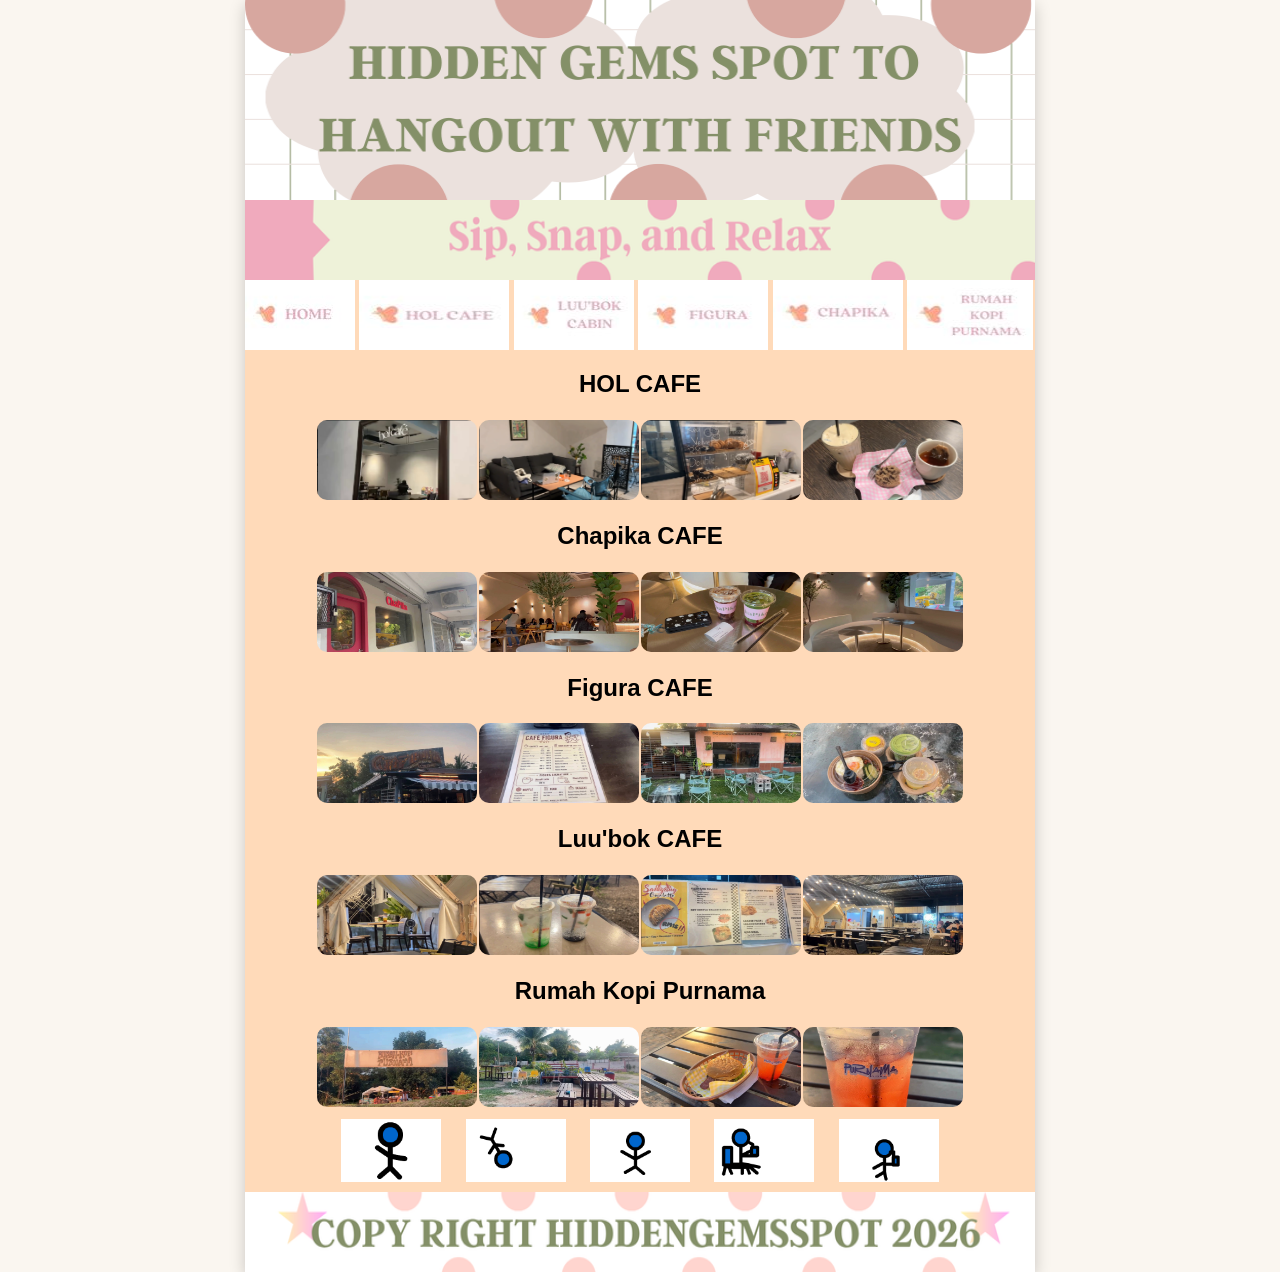
<file: gallery.html>
<!doctype html>
<html>
<head>
<meta charset="utf-8">
<title>hiddengemsspot</title>
<script type="text/javascript">
function MM_swapImgRestore() { //v3.0
  var i,x,a=document.MM_sr; for(i=0;a&&i<a.length&&(x=a[i])&&x.oSrc;i++) x.src=x.oSrc;
}
function MM_preloadImages() { //v3.0
  var d=document; if(d.images){ if(!d.MM_p) d.MM_p=new Array();
    var i,j=d.MM_p.length,a=MM_preloadImages.arguments; for(i=0; i<a.length; i++)
    if (a[i].indexOf("#")!=0){ d.MM_p[j]=new Image; d.MM_p[j++].src=a[i];}}
}

function MM_findObj(n, d) { //v4.01
  var p,i,x;  if(!d) d=document; if((p=n.indexOf("?"))>0&&parent.frames.length) {
    d=parent.frames[n.substring(p+1)].document; n=n.substring(0,p);}
  if(!(x=d[n])&&d.all) x=d.all[n]; for (i=0;!x&&i<d.forms.length;i++) x=d.forms[i][n];
  for(i=0;!x&&d.layers&&i<d.layers.length;i++) x=MM_findObj(n,d.layers[i].document);
  if(!x && d.getElementById) x=d.getElementById(n); return x;
}

function MM_swapImage() { //v3.0
  var i,j=0,x,a=MM_swapImage.arguments; document.MM_sr=new Array; for(i=0;i<(a.length-2);i+=3)
   if ((x=MM_findObj(a[i]))!=null){document.MM_sr[j++]=x; if(!x.oSrc) x.oSrc=x.src; x.src=a[i+2];}
}
</script>
<link href="hiddengemsspot.css" rel="stylesheet" type="text/css">
<link href="file:///C|/HIDDENGEMSSPOT/hiddengemsspot.css" rel="stylesheet" type="text/css">
</head>
	

<body onLoad="MM_preloadImages(
'NAVBAR B.jpg',
'HOLCAFEB.jpg',
'CHAPIKA B.jpg',
'LUBOK B.jpg',
'FIGURA B.jpg',
'RKP B.jpg')">
	

<table class="main-table"
       width="790"
       align="center"
       cellpadding="0"
       cellspacing="0"
       border="0">
<tr>
  <td>
      <img src="banner.png" width="790" height="200" alt="banner">
  </td>
</tr>

<tr>
  <td>
      <img src="subbanner.png" width="790" height="80" alt="subbanner">
  </td>
</tr>

	
<tr><td>
<a href="index.html"></a>
	</td>
</tr>
	
	<tr>
    <td>

<a href="home.html" onMouseOut="MM_swapImgRestore()" onMouseOver="MM_swapImage('home','','NAVBAR B.jpg',1)"><img src="NAVBAR A.jpg" alt="" width="110" height="70" id="home"></a>
      <a href="holcafe.html" onMouseOut="MM_swapImgRestore()" onMouseOver="MM_swapImage('HOL CAFE','','HOLCAFEB.jpg',1)"><img src="CAFE 1 A.jpg" alt="" width="150" height="70" id="HOL CAFE"></a>   
	
    
	<a href="luubok.html" onMouseOut="MM_swapImgRestore()" onMouseOver="MM_swapImage('luubok','','LUBOK B.jpg',1)"><img src="LUBOK A.jpg" alt="" width="120" height="70" id="luubok"></a>  
	
	<a href="figura.html" onMouseOut="MM_swapImgRestore()" onMouseOver="MM_swapImage('FIGURACAFE','','FIGURA B.jpg',1)"><img src="FIGURA A.jpg" alt="" width="130" height="70" id="FIGURACAFE"></a>
	
	<a href="chapika.html" onMouseOut="MM_swapImgRestore()" onMouseOver="MM_swapImage('CHAPIKA','','CHAPIKA B.jpg',1)"><img src="CHAPIKA A.jpg" alt="" width="130" height="70" id="CHAPIKA"></a>

        <a href="rumahkopipurnama.html" onMouseOut="MM_swapImgRestore()" onMouseOver="MM_swapImage('rumahkopipurnama','','RKP B.jpg',1)"><img src="RKP A.jpg" alt="" width="126" height="70" id="rumahkopipurnama"></a> 
		</td>
	  </tr>
		
	
	<tr>
	<td align="center">
	<h2>HOL CAFE</h2>

<table align="center" cellpadding="10">
<tr>

<td><img src="holcafe1.png" width="160" height="80" class="gallery-img" alt=""></td> 

<td><img src="holcafe2.png"  width="160" height="80" class="gallery-img" alt=""></td>

<td><img src="holcafe3.png"  width="160" height="80" class="gallery-img" alt=""></td>

<td><img src="holcafe4.png" width="160" height="80" class="gallery-img" alt=""></td>
</tr>
		</table>
		</td>
	</tr>
	
	
	<tr>
	<td align="center">
	<h2>Chapika CAFE</h2>

<table align="center" cellpadding="10">
<tr>

<td><img src="CHAPIKA1.jpg" width="160" height="80" class="gallery-img" alt=""></td> 

<td><img src="CHAPIKA2.jpg" width="160" height="80" class="gallery-img" alt=""></td>

<td><img src="CHAPIKA3.jpg" width="160" height="80" class="gallery-img" alt=""></td>

<td><img src="CHAPIKA4.jpg" width="160" height="80" class="gallery-img" alt=""></td>
</tr>
		</table>
		</td>
	</tr>
	
	<tr>
	<td align="center">
	<h2>Figura CAFE</h2>

<table align="center" cellpadding="10">
<tr>

<td><img src="FIGURA1.jpg" width="160" height="80" class="gallery-img" alt=""></td> 

<td><img src="FIGURA2.jpg" width="160" height="80" class="gallery-img" alt=""></td>

<td><img src="FIGURA3.jpg" width="160" height="80" class="gallery-img" alt=""></td>

<td><img src="FIGURA4.jpg" width="160" height="80" class="gallery-img" alt=""></td>
</tr>
		</table>
		</td>
	</tr>
	
	<tr>
	<td align="center">
	<h2>Luu'bok CAFE</h2>

<table align="center" cellpadding="10">
<tr>

<td><img src="LUBOK1.jpg" width="160" height="80" class="gallery-img" alt=""></td> 

<td><img src="LUBOK2.jpg" width="160" height="80" class="gallery-img" alt=""></td>

<td><img src="LUBOK3.jpg" width="160" height="80" class="gallery-img" alt=""></td>

<td><img src="LUBOK4.jpg" width="160" height="80" class="gallery-img" alt=""></td>
</tr>
</table>
		</td>
	</tr>
		
		
	<tr>
	<td align="center">
	<h2 align="center">Rumah Kopi Purnama</h2>

<table align="center" cellpadding="10">
<tr>

<td><img src="RKP1.jpg" width="160" height="80" class="gallery-img" alt=""></td> 

<td><img src="RKP2.jpg" width="160" height="80" class="gallery-img" alt=""></td>

<td><img src="RKP3.jpg" width="160" height="80" class="gallery-img" alt=""></td>

<td><img src="RKP4.jpg" width="160" height="80" class="gallery-img" alt=""></td>
</tr>
</table>
		</td>
	</tr>
	
<tr>
		<td align="center">
			<img src="lambai.gif" width="100" alt="" style="margin:10px;">
			<img src="pusing.gif" width="100" alt="" style="margin:10px;">
			<img src="jalan.gif" width="100" alt="" style="margin:10px;">
			<img src="minum.gif" width="100" alt="" style="margin:10px;">
			<img src="jalan-minum.gif" width="100" alt="" style="margin:10px;">
		</td>
	</tr>
	
	<tr>
		<td>
			<img src="COPYRIGHT.png" width="790" height="80" alt=""/>
		</td>
	</tr>
</table> </body>
</html>
</file>
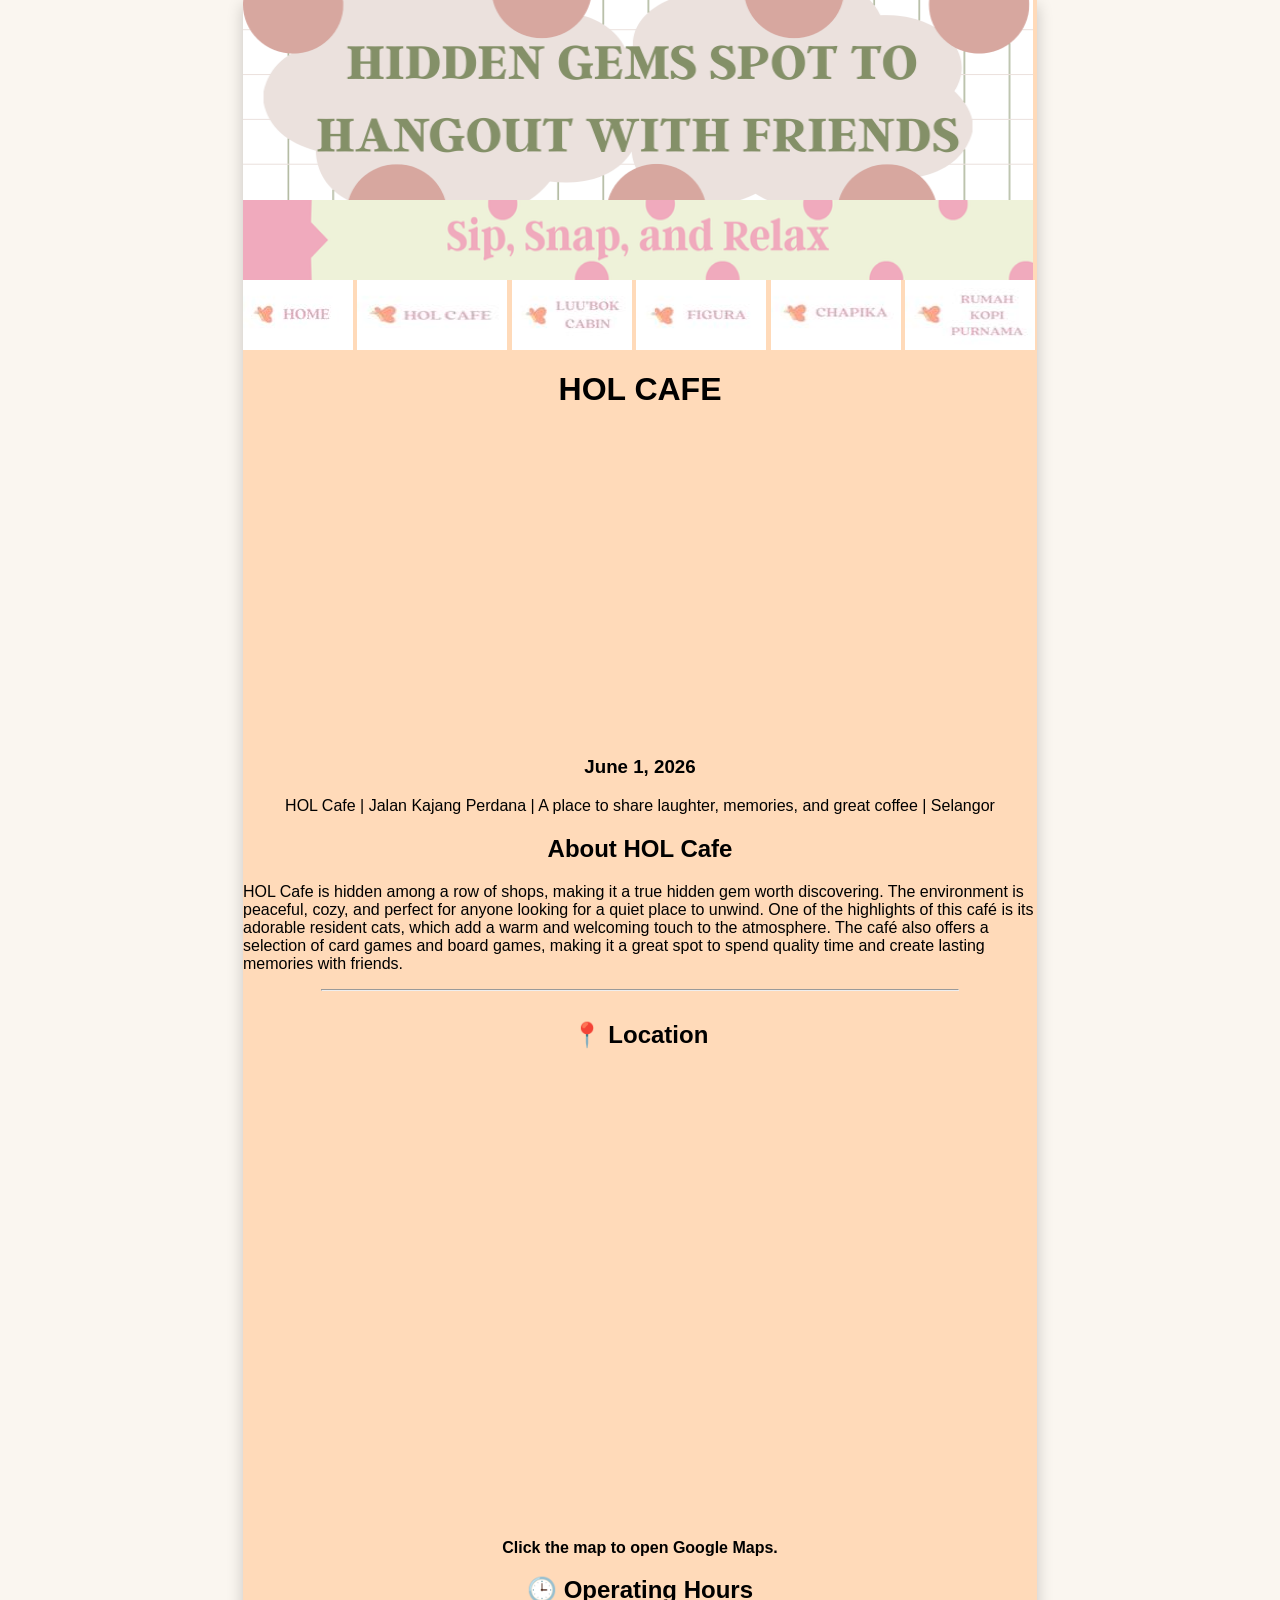
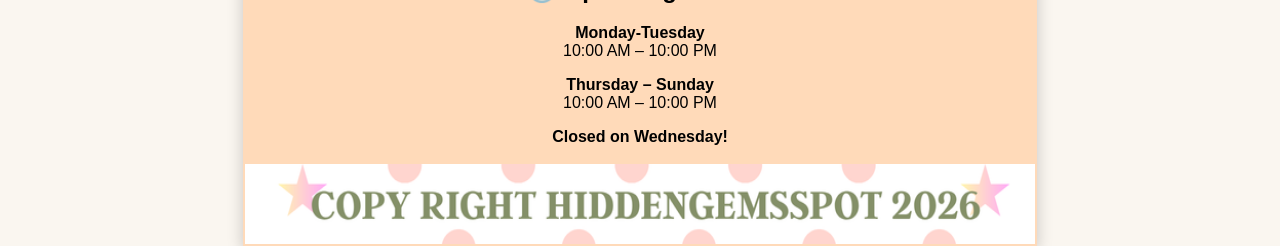
<file: holcafe.html>
<!doctype html>
<html>
<head>
<meta charset="utf-8">
<title>HOL CAFE</title>
<script type="text/javascript">
function MM_swapImgRestore() { //v3.0
  var i,x,a=document.MM_sr; for(i=0;a&&i<a.length&&(x=a[i])&&x.oSrc;i++) x.src=x.oSrc;
}
function MM_preloadImages() { //v3.0
  var d=document; if(d.images){ if(!d.MM_p) d.MM_p=new Array();
    var i,j=d.MM_p.length,a=MM_preloadImages.arguments; for(i=0; i<a.length; i++)
    if (a[i].indexOf("#")!=0){ d.MM_p[j]=new Image; d.MM_p[j++].src=a[i];}}
}

function MM_findObj(n, d) { //v4.01
  var p,i,x;  if(!d) d=document; if((p=n.indexOf("?"))>0&&parent.frames.length) {
    d=parent.frames[n.substring(p+1)].document; n=n.substring(0,p);}
  if(!(x=d[n])&&d.all) x=d.all[n]; for (i=0;!x&&i<d.forms.length;i++) x=d.forms[i][n];
  for(i=0;!x&&d.layers&&i<d.layers.length;i++) x=MM_findObj(n,d.layers[i].document);
  if(!x && d.getElementById) x=d.getElementById(n); return x;
}

function MM_swapImage() { //v3.0
  var i,j=0,x,a=MM_swapImage.arguments; document.MM_sr=new Array; for(i=0;i<(a.length-2);i+=3)
   if ((x=MM_findObj(a[i]))!=null){document.MM_sr[j++]=x; if(!x.oSrc) x.oSrc=x.src; x.src=a[i+2];}
}
</script>
<link href="hiddengemsspot.css" rel="stylesheet" type="text/css">
<link href="file:///C|/HIDDENGEMSSPOT/hiddengemsspot.css" rel="stylesheet" type="text/css">
</head>
	

<body onLoad="MM_preloadImages(
'NAVBAR B.jpg',
'HOLCAFEB.jpg',
'CHAPIKA B.jpg',
'LUBOK B.jpg',
'FIGURA B.jpg',
'RKP B.jpg')">
	

<table class="main-table"
       width="790"
       align="center"
       cellpadding="0"
       cellspacing="0"
       border="0">
<tr>
  <td>
      <img src="banner.png" width="790" height="200" alt="banner">
  </td>
</tr>

<tr>
  <td>
      <img src="subbanner.png" width="790" height="80" alt="subbanner">
  </td>
</tr>

	
<tr><td>
<a href="index.html"></a>
	</td>
</tr>
	
	<tr>
    <td>

<a href="home.html" onMouseOut="MM_swapImgRestore()" onMouseOver="MM_swapImage('home','','NAVBAR B.jpg',1)"><img src="NAVBAR A.jpg" alt="" width="110" height="70" id="home"></a>
      <a href="holcafe.html" onMouseOut="MM_swapImgRestore()" onMouseOver="MM_swapImage('HOL CAFE','','HOLCAFEB.jpg',1)"><img src="CAFE 1 A.jpg" alt="" width="150" height="70" id="HOL CAFE"></a>   
	
    
	<a href="luubok.html" onMouseOut="MM_swapImgRestore()" onMouseOver="MM_swapImage('luubok','','LUBOK B.jpg',1)"><img src="LUBOK A.jpg" alt="" width="120" height="70" id="luubok"></a>  
	
	<a href="figura.html" onMouseOut="MM_swapImgRestore()" onMouseOver="MM_swapImage('FIGURACAFE','','FIGURA B.jpg',1)"><img src="FIGURA A.jpg" alt="" width="130" height="70" id="FIGURACAFE"></a>
	
	<a href="chapika.html" onMouseOut="MM_swapImgRestore()" onMouseOver="MM_swapImage('CHAPIKA','','CHAPIKA B.jpg',1)"><img src="CHAPIKA A.jpg" alt="" width="130" height="70" id="CHAPIKA"></a>

        <a href="rumahkopipurnama.html" onMouseOut="MM_swapImgRestore()" onMouseOver="MM_swapImage('rumahkopipurnama','','RKP B.jpg',1)"><img src="RKP A.jpg" alt="" width="130" height="70" id="rumahkopipurnama"></a> 
		</td>
	  </tr>
	
	<tr><td>
		
	<h1 align="center" style="margin-bottom:10px">HOL CAFE</h1>
		
		<div align="center">
    <iframe width="560" height="315"
    src="https://www.youtube.com/embed/Yc_YMkMU-2I?si=XE19WoOSszUcTZkQ"
    title="YouTube video player"
    frameborder="0"
    allow="accelerometer; autoplay; clipboard-write; encrypted-media; gyroscope; picture-in-picture; web-share"
    referrerpolicy="strict-origin-when-cross-origin"
    allowfullscreen>
    </iframe>
</div>
			
		<h3 align="center">June 1, 2026</h3>

<p align="center">
    HOL Cafe | Jalan Kajang Perdana | A place to share laughter, memories, and great coffee | Selangor
</p>
		
		<h2 align="center">About HOL Cafe</h2>

<p class="jarak">
HOL Cafe is hidden among a row of shops, making it a true hidden gem worth discovering. The environment is peaceful, cozy, and perfect for anyone looking for a quiet place to unwind. One of the highlights of this café is its adorable resident cats, which add a warm and welcoming touch to the atmosphere. The café also offers a selection of card games and board games, making it a great spot to spend quality time and create lasting memories with friends.
</p> <hr width="80%"> 
		
		<table width="650" align="center" cellpadding="10">
<tr>

<td width="50%" align="center" valign="top">

<h2 align="center">📍 Location</h2>
	
<p align="center">
<iframe src="https://www.google.com/maps/embed?pb=!1m18!1m12!1m3!1d3984.375624544485!2d101.8169543!3d2.9930741999999997!2m3!1f0!2f0!3f0!3m2!1i1024!2i768!4f13.1!3m3!1m2!1s0x31cdcb006dc78377%3A0x104dbf0f390638a9!2sHOL%20Cafe!5e0!3m2!1sen!2smy!4v1782703222442!5m2!1sen!2smy" width="600" height="450" style="border:0;" allowfullscreen="" loading="lazy" referrerpolicy="strict-origin-when-cross-origin"></iframe> </p>


<p><b>Click the map to open Google Maps.</b></p>

<h2 align="center">🕒 Operating Hours</h2>

<p align="center">
<b>Monday-Tuesday </b><br>
10:00 AM – 10:00 PM
</p>

<p>
<b>Thursday – Sunday</b><br>
10:00 AM – 10:00 PM
</p>

<p>
    <b>Closed on Wednesday!</b><br>
    </p>

    </td></tr>
	
    <tr>
    <td colspan="2">
      <img src="COPYRIGHT.png" width="790" height="80" alt=""/></td></tr>
	
    </table> 
    
    </td> 
    </tr> 
</table> 
	
</body>
</html>
</file>
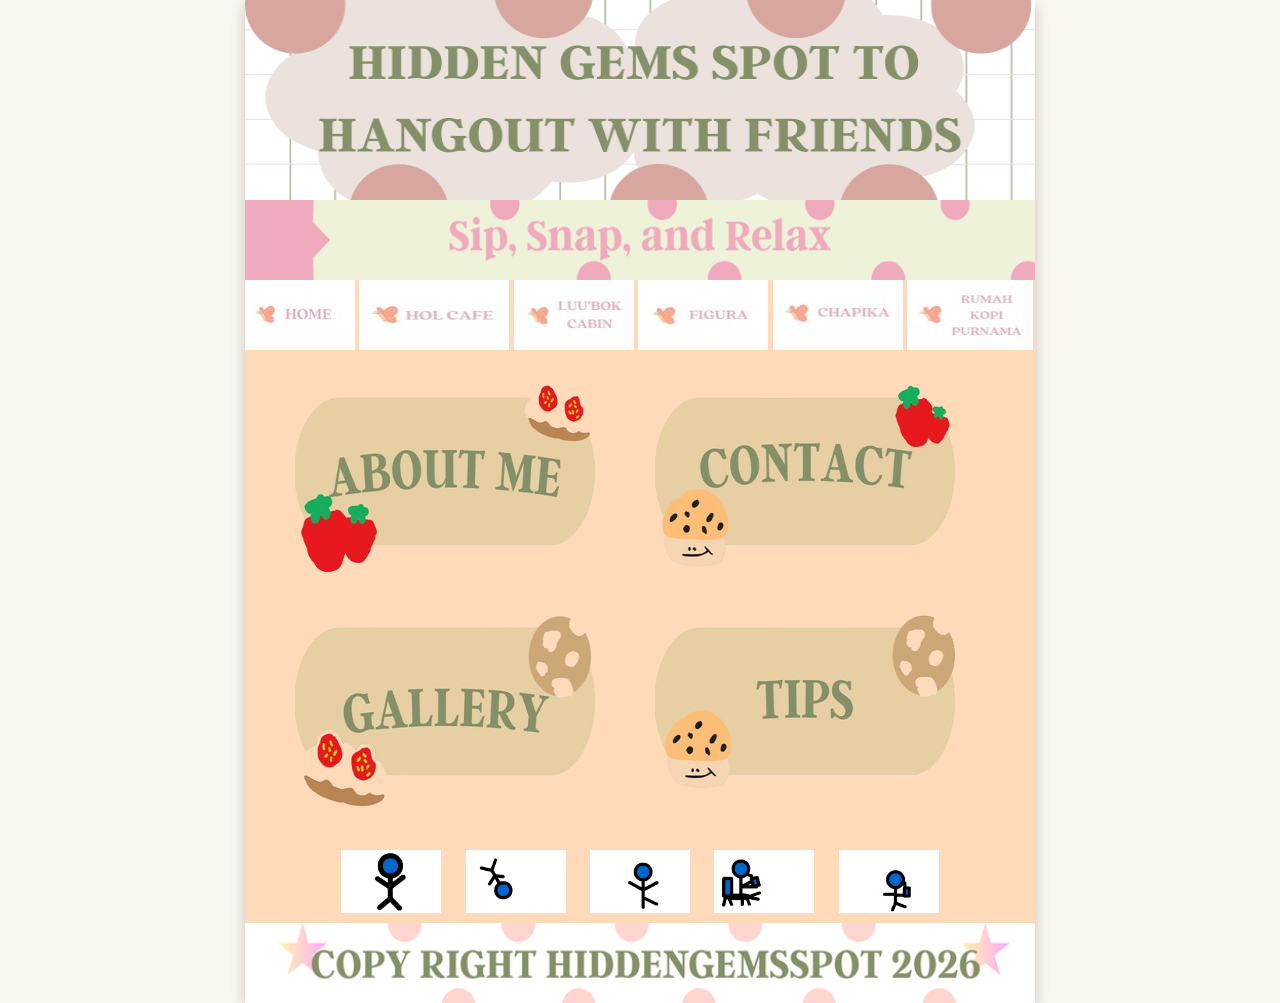
<file: home.html>
<!doctype html>
<html>
<head>
<meta charset="utf-8">
<title>hiddengemsspot</title>
<script type="text/javascript">
function MM_swapImgRestore() { //v3.0
  var i,x,a=document.MM_sr; for(i=0;a&&i<a.length&&(x=a[i])&&x.oSrc;i++) x.src=x.oSrc;
}
function MM_preloadImages() { //v3.0
  var d=document; if(d.images){ if(!d.MM_p) d.MM_p=new Array();
    var i,j=d.MM_p.length,a=MM_preloadImages.arguments; for(i=0; i<a.length; i++)
    if (a[i].indexOf("#")!=0){ d.MM_p[j]=new Image; d.MM_p[j++].src=a[i];}}
}

function MM_findObj(n, d) { //v4.01
  var p,i,x;  if(!d) d=document; if((p=n.indexOf("?"))>0&&parent.frames.length) {
    d=parent.frames[n.substring(p+1)].document; n=n.substring(0,p);}
  if(!(x=d[n])&&d.all) x=d.all[n]; for (i=0;!x&&i<d.forms.length;i++) x=d.forms[i][n];
  for(i=0;!x&&d.layers&&i<d.layers.length;i++) x=MM_findObj(n,d.layers[i].document);
  if(!x && d.getElementById) x=d.getElementById(n); return x;
}

function MM_swapImage() { //v3.0
  var i,j=0,x,a=MM_swapImage.arguments; document.MM_sr=new Array; for(i=0;i<(a.length-2);i+=3)
   if ((x=MM_findObj(a[i]))!=null){document.MM_sr[j++]=x; if(!x.oSrc) x.oSrc=x.src; x.src=a[i+2];}
}
</script>
<link href="hiddengemsspot.css" rel="stylesheet" type="text/css">
<link href="file:///C|/HIDDENGEMSSPOT/hiddengemsspot.css" rel="stylesheet" type="text/css">
</head>
	

<body onLoad="MM_preloadImages(
'NAVBAR B.jpg',
'HOLCAFEB.jpg',
'CHAPIKA B.jpg',
'LUBOK B.jpg',
'FIGURA B.jpg',
'RKP B.jpg')">
	

<table class="main-table"
       width="790"
       align="center"
       cellpadding="0"
       cellspacing="0"
       border="0">
<tr>
  <td>
      <img src="banner.png" width="790" height="200" alt="banner">
  </td>
</tr>

<tr>
  <td>
      <img src="subbanner.png" width="790" height="80" alt="subbanner">
  </td>
</tr>

	
<tr><td>
<a href="index.html"></a>
	</td>
</tr>
	
	<tr>
    <td>

<a href="home.html" onMouseOut="MM_swapImgRestore()" onMouseOver="MM_swapImage('home','','NAVBAR B.jpg',1)"><img src="NAVBAR A.jpg" alt="" width="110" height="70" id="home"></a>
      <a href="holcafe.html" onMouseOut="MM_swapImgRestore()" onMouseOver="MM_swapImage('HOL CAFE','','HOLCAFEB.jpg',1)"><img src="CAFE 1 A.jpg" alt="" width="150" height="70" id="HOL CAFE"></a>   
	
    
	<a href="luubok.html" onMouseOut="MM_swapImgRestore()" onMouseOver="MM_swapImage('luubok','','LUBOK B.jpg',1)"><img src="LUBOK A.jpg" alt="" width="120" height="70" id="luubok"></a> 
	
	<a href="figura.html" onMouseOut="MM_swapImgRestore()" onMouseOver="MM_swapImage('FIGURACAFE','','FIGURA B.jpg',1)"><img src="FIGURA A.jpg" alt="" width="130" height="70" id="FIGURACAFE"></a>
	
	<a href="chapika.html" onMouseOut="MM_swapImgRestore()" onMouseOver="MM_swapImage('CHAPIKA','','CHAPIKA B.jpg',1)"><img src="CHAPIKA A.jpg" alt="" width="130" height="70" id="CHAPIKA"></a>

        <a href="rumahkopipurnama.html" onMouseOut="MM_swapImgRestore()" onMouseOver="MM_swapImage('rumahkopipurnama','','RKP B.jpg',1)"><img src="RKP A.jpg" alt="" width="126" height="70" id="rumahkopipurnama"></a> 
		</td>
	  </tr>
		
	<tr> <td colspan="2">
	
	
<table width="750" align="center" cellspacing="30" cellpadding="0">

          <tr>
                <td width="300">
                    <a href="ABOUT.html">
                        <img src="about me.png" width="300" height="200" class="home-btn" alt="">
                    </a>
                </td>

                <td width="300">
                    <a href="contact.html">
                        <img src="contact.png" width="300" height="200" class="home-btn" alt="">
                    </a>
                </td>
        </tr>

            <tr>
                <td width="300">
                    <a href="gallery.html">
                        <img src="gallery.png" width="300" height="200" class="home-btn" alt="">
                    </a>
                </td>

                <td width="300">
                    <a href="tips.html">
                        <img src="tips.png" width="300" height="200" class="home-btn" alt="">
                    </a>
                </td>
            </tr>

      </table>

    </td>
</tr>
	
<tr>
    <td align="center">

         <img src="lambai.gif" width="100" alt="" style="margin:10px;">
        <img src="pusing.gif" width="100" alt="" style="margin:10px;">
        <img src="jalan.gif" width="100" alt="" style="margin:10px;">
        <img src="minum.gif" width="100" alt="" style="margin:10px;">
        <img src="jalan-minum.gif" width="100" alt="" style="margin:10px;">

    </td>
</tr>
	
	
	<tr>
	<td colspan="2">
      <img src="COPYRIGHT.png" width="790" height="80" alt=""/></td></tr>
	
	
	
	</table>	
</body>
</html>
</file>
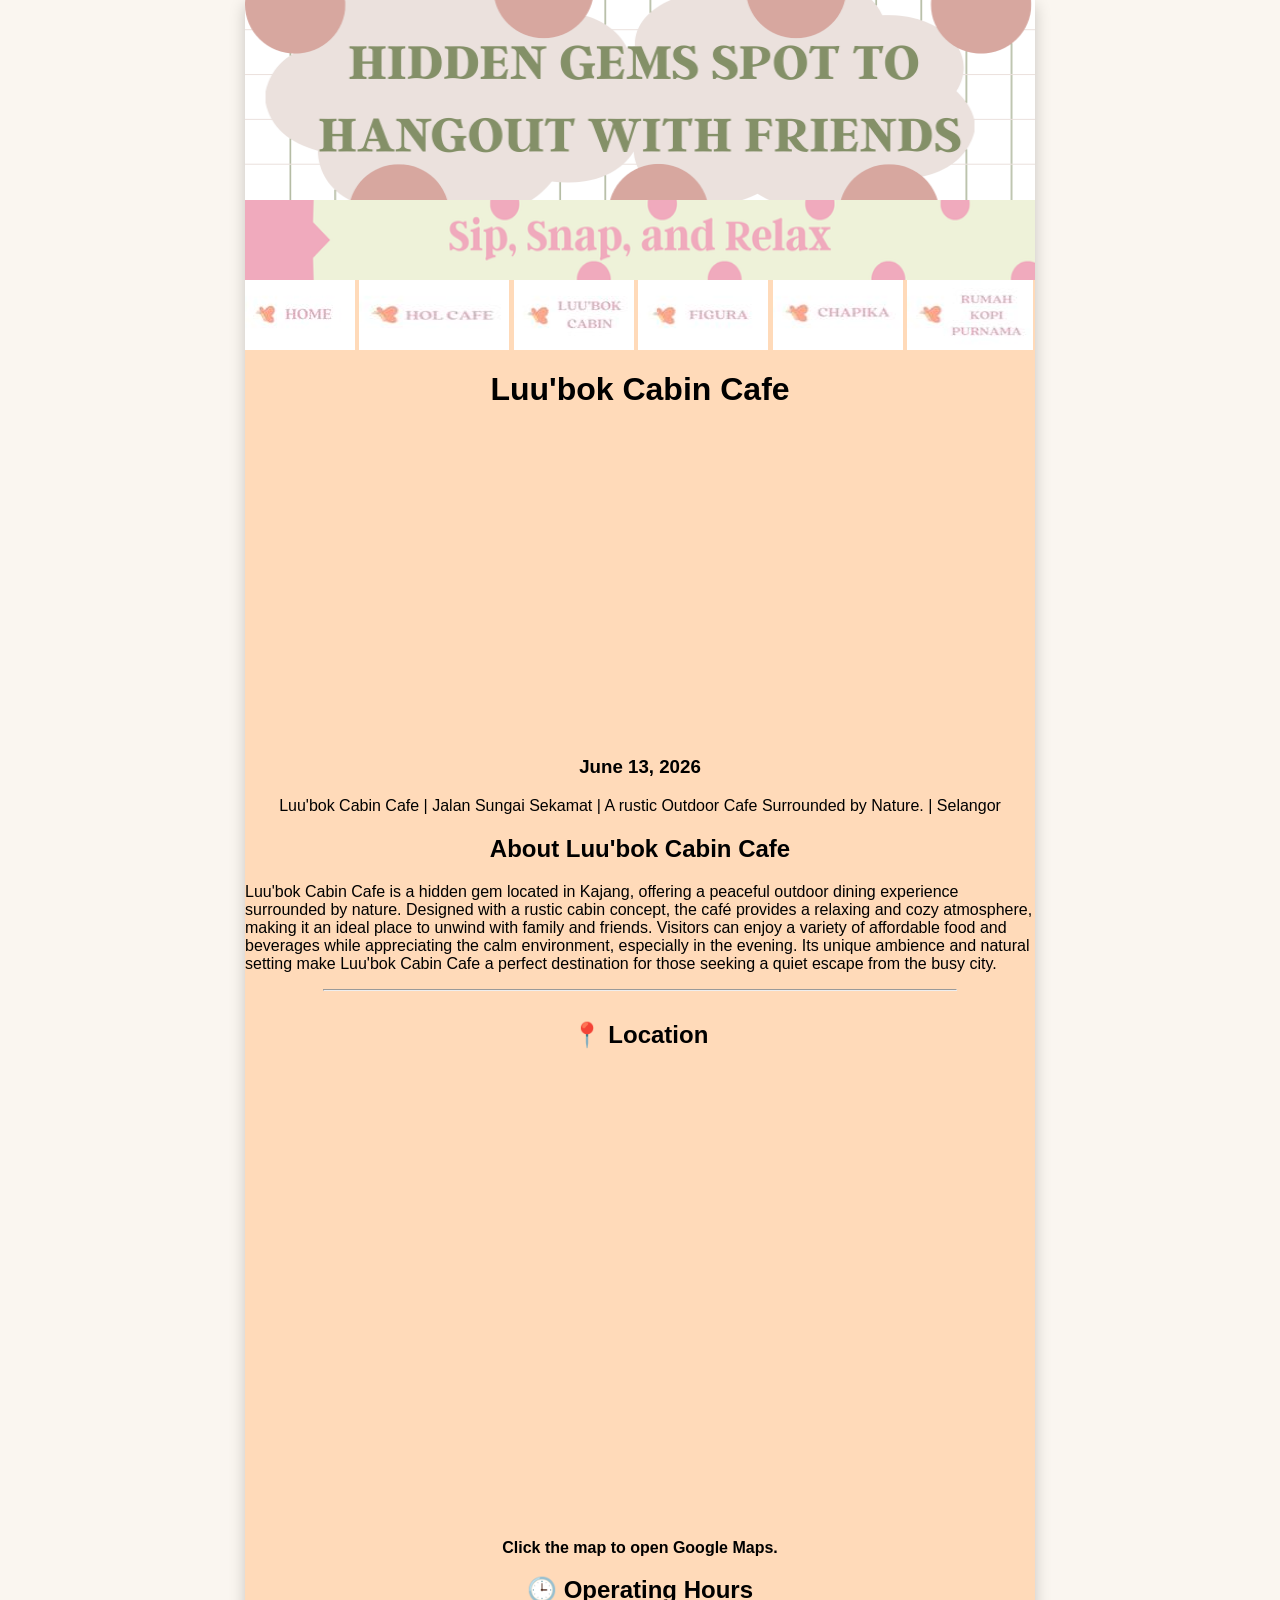
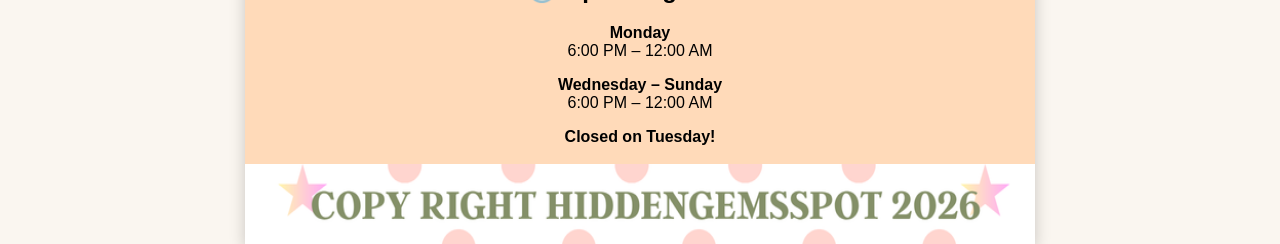
<file: luubok.html>
<!doctype html>
<html>
<head>
<meta charset="utf-8">
<title>LUUBOK CABIN CAFE</title>
<script type="text/javascript">
function MM_swapImgRestore() { //v3.0
  var i,x,a=document.MM_sr; for(i=0;a&&i<a.length&&(x=a[i])&&x.oSrc;i++) x.src=x.oSrc;
}
function MM_preloadImages() { //v3.0
  var d=document; if(d.images){ if(!d.MM_p) d.MM_p=new Array();
    var i,j=d.MM_p.length,a=MM_preloadImages.arguments; for(i=0; i<a.length; i++)
    if (a[i].indexOf("#")!=0){ d.MM_p[j]=new Image; d.MM_p[j++].src=a[i];}}
}

function MM_findObj(n, d) { //v4.01
  var p,i,x;  if(!d) d=document; if((p=n.indexOf("?"))>0&&parent.frames.length) {
    d=parent.frames[n.substring(p+1)].document; n=n.substring(0,p);}
  if(!(x=d[n])&&d.all) x=d.all[n]; for (i=0;!x&&i<d.forms.length;i++) x=d.forms[i][n];
  for(i=0;!x&&d.layers&&i<d.layers.length;i++) x=MM_findObj(n,d.layers[i].document);
  if(!x && d.getElementById) x=d.getElementById(n); return x;
}

function MM_swapImage() { //v3.0
  var i,j=0,x,a=MM_swapImage.arguments; document.MM_sr=new Array; for(i=0;i<(a.length-2);i+=3)
   if ((x=MM_findObj(a[i]))!=null){document.MM_sr[j++]=x; if(!x.oSrc) x.oSrc=x.src; x.src=a[i+2];}
}
</script>
<link href="hiddengemsspot.css" rel="stylesheet" type="text/css">
<link href="file:///C|/HIDDENGEMSSPOT/hiddengemsspot.css" rel="stylesheet" type="text/css">
</head>
	

<body onLoad="MM_preloadImages(
'NAVBAR B.jpg',
'HOLCAFEB.jpg',
'CHAPIKA B.jpg',
'LUBOK B.jpg',
'FIGURA B.jpg',
'RKP B.jpg')">
	

<table class="main-table"
       width="790"
       align="center"
       cellpadding="0"
       cellspacing="0"
       border="0">
<tr>
  <td>
      <img src="banner.png" width="790" height="200" alt="banner">
  </td>
</tr>

<tr>
  <td>
      <img src="subbanner.png" width="790" height="80" alt="subbanner">
  </td>
</tr>

	
<tr><td>
<a href="index.html"></a>
	</td>
</tr>
	
	<tr>
    <td>

<a href="home.html" onMouseOut="MM_swapImgRestore()" onMouseOver="MM_swapImage('home','','NAVBAR B.jpg',1)"><img src="NAVBAR A.jpg" alt="" width="110" height="70" id="home"></a>
      <a href="holcafe.html" onMouseOut="MM_swapImgRestore()" onMouseOver="MM_swapImage('HOL CAFE','','HOLCAFEB.jpg',1)"><img src="CAFE 1 A.jpg" alt="" width="150" height="70" id="HOL CAFE"></a>   
	
    
	<a href="luubok.html" onMouseOut="MM_swapImgRestore()" onMouseOver="MM_swapImage('luubok','','LUBOK B.jpg',1)"><img src="LUBOK A.jpg" alt="" width="120" height="70" id="luubok"></a> 
	
	<a href="figura.html" onMouseOut="MM_swapImgRestore()" onMouseOver="MM_swapImage('FIGURACAFE','','FIGURA B.jpg',1)"><img src="FIGURA A.jpg" alt="" width="130" height="70" id="FIGURACAFE"></a>
	
	<a href="chapika.html" onMouseOut="MM_swapImgRestore()" onMouseOver="MM_swapImage('CHAPIKA','','CHAPIKA B.jpg',1)"><img src="CHAPIKA A.jpg" alt="" width="130" height="70" id="CHAPIKA"></a>

        <a href="rumahkopipurnama.html" onMouseOut="MM_swapImgRestore()" onMouseOver="MM_swapImage('rumahkopipurnama','','RKP B.jpg',1)"><img src="RKP A.jpg" alt="" width="126" height="70" id="rumahkopipurnama"></a> 
		</td>
	  </tr>
	
	
	<tr>
    <td width="590" valign="top">
    	<h1 align="center" style="margin-bottom:10px">Luu'bok Cabin Cafe</h1>
		<div align="center">
    <iframe width="560" height="315"
    src="https://www.youtube.com/embed/11f2eLfpf-o?si=VFC4f0QYKcvh72Io"
    title="YouTube video player"
    frameborder="0"
    allow="accelerometer; autoplay; clipboard-write; encrypted-media; gyroscope; picture-in-picture; web-share"
    referrerpolicy="strict-origin-when-cross-origin"
    allowfullscreen>
    </iframe>
</div>
			
		<h3 align="center">June 13, 2026</h3>

<p align="center">
    Luu'bok Cabin Cafe | Jalan Sungai Sekamat | A rustic Outdoor Cafe Surrounded by Nature. | Selangor
</p>
		
		<h2 align="center">About Luu'bok Cabin Cafe</h2>

<p class="jarak">
Luu'bok Cabin Cafe is a hidden gem located in Kajang, offering a peaceful outdoor dining experience surrounded by nature. Designed with a rustic cabin concept, the café provides a relaxing and cozy atmosphere, making it an ideal place to unwind with family and friends. Visitors can enjoy a variety of affordable food and beverages while appreciating the calm environment, especially in the evening. Its unique ambience and natural setting make Luu'bok Cabin Cafe a perfect destination for those seeking a quiet escape from the busy city.

</p> <hr width="80%">
		
		<table width="650" align="center" cellpadding="10">
<tr>

<td width="50%" align="center" valign="top">

<h2 align="center">📍 Location</h2>

<p align="center">
<iframe src="https://www.google.com/maps/embed?pb=!1m18!1m12!1m3!1d3787.1154163083297!2d101.7934712!3d3.0265982!2m3!1f0!2f0!3f0!3m2!1i1024!2i768!4f13.1!3m3!1m2!1s0x31cdcb001c736aa9%3A0xc1fae91d0f460f78!2sLuu&#39;bok%20Cabin%20%26%20Cafe!5e1!3m2!1sen!2smy!4v1782651005725!5m2!1sen!2smy" width="600" height="450" style="border:0;" allowfullscreen="" loading="lazy" referrerpolicy="strict-origin-when-cross-origin"></iframe> </p>

<p><b>Click the map to open Google Maps.</b></p>


<h2 align="center">🕒 Operating Hours</h2>

<p align="center">
<b>Monday </b><br>
6:00 PM – 12:00 AM
</p>

<p>
<b>Wednesday – Sunday</b><br>
6:00 PM – 12:00 AM
</p>

<p>
<b>Closed on Tuesday!</b><br>
</p>

</td>

</tr>
</table>
	
	
	<tr>
	<td colspan="2">
      <img src="COPYRIGHT.png" width="790" height="80" alt=""/></td></tr>
	
	
	
	</table>	
</body>
</html>
</file>
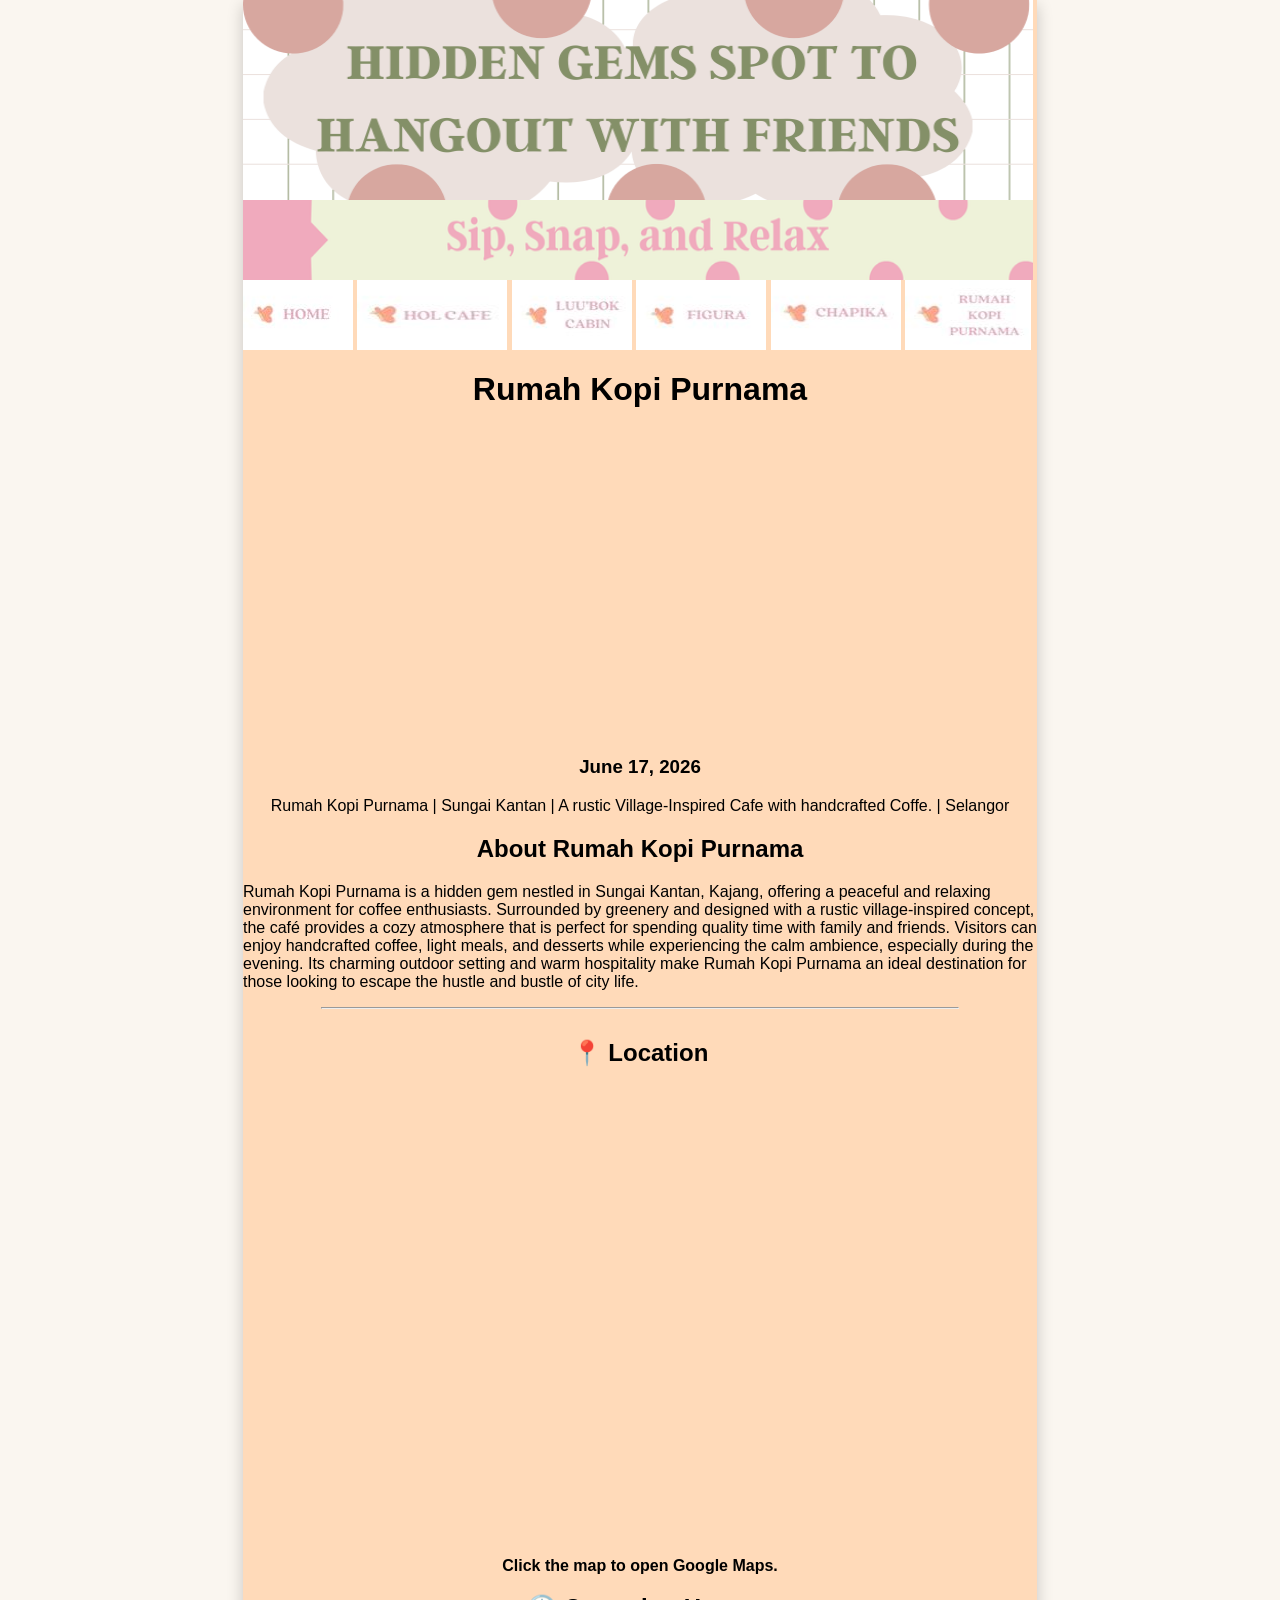
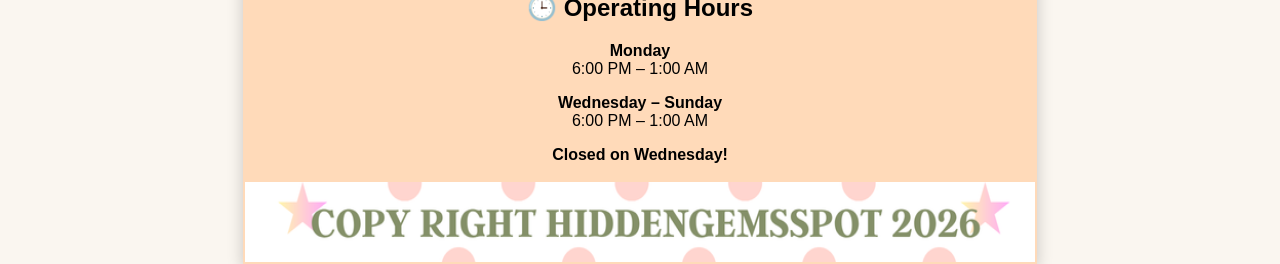
<file: rumahkopipurnama.html>
<!doctype html>
<html>
<head>
<meta charset="utf-8">
<title>RUMAH KOPI PURNAMA</title>
<script type="text/javascript">
function MM_swapImgRestore() { //v3.0
  var i,x,a=document.MM_sr; for(i=0;a&&i<a.length&&(x=a[i])&&x.oSrc;i++) x.src=x.oSrc;
}
function MM_preloadImages() { //v3.0
  var d=document; if(d.images){ if(!d.MM_p) d.MM_p=new Array();
    var i,j=d.MM_p.length,a=MM_preloadImages.arguments; for(i=0; i<a.length; i++)
    if (a[i].indexOf("#")!=0){ d.MM_p[j]=new Image; d.MM_p[j++].src=a[i];}}
}

function MM_findObj(n, d) { //v4.01
  var p,i,x;  if(!d) d=document; if((p=n.indexOf("?"))>0&&parent.frames.length) {
    d=parent.frames[n.substring(p+1)].document; n=n.substring(0,p);}
  if(!(x=d[n])&&d.all) x=d.all[n]; for (i=0;!x&&i<d.forms.length;i++) x=d.forms[i][n];
  for(i=0;!x&&d.layers&&i<d.layers.length;i++) x=MM_findObj(n,d.layers[i].document);
  if(!x && d.getElementById) x=d.getElementById(n); return x;
}

function MM_swapImage() { //v3.0
  var i,j=0,x,a=MM_swapImage.arguments; document.MM_sr=new Array; for(i=0;i<(a.length-2);i+=3)
   if ((x=MM_findObj(a[i]))!=null){document.MM_sr[j++]=x; if(!x.oSrc) x.oSrc=x.src; x.src=a[i+2];}
}
</script>
<link href="hiddengemsspot.css" rel="stylesheet" type="text/css">
<link href="file:///C|/HIDDENGEMSSPOT/hiddengemsspot.css" rel="stylesheet" type="text/css">
</head>
	

<body onLoad="MM_preloadImages(
'NAVBAR B.jpg',
'HOLCAFEB.jpg',
'CHAPIKA B.jpg',
'LUBOK B.jpg',
'FIGURA B.jpg',
'RKP B.jpg')">
	

<table class="main-table"
       width="790"
       align="center"
       cellpadding="0"
       cellspacing="0"
       border="0">
<tr>
  <td>
      <img src="banner.png" width="790" height="200" alt="banner">
  </td>
</tr>

<tr>
  <td>
      <img src="subbanner.png" width="790" height="80" alt="subbanner">
  </td>
</tr>

	
<tr><td>
<a href="index.html"></a>
	</td>
</tr>
	
	<tr>
    <td>

<a href="home.html" onMouseOut="MM_swapImgRestore()" onMouseOver="MM_swapImage('home','','NAVBAR B.jpg',1)"><img src="NAVBAR A.jpg" alt="" width="110" height="70" id="home"></a>
      <a href="holcafe.html" onMouseOut="MM_swapImgRestore()" onMouseOver="MM_swapImage('HOL CAFE','','HOLCAFEB.jpg',1)"><img src="CAFE 1 A.jpg" alt="" width="150" height="70" id="HOL CAFE"></a>   
	
    
	<a href="luubok.html" onMouseOut="MM_swapImgRestore()" onMouseOver="MM_swapImage('luubok','','LUBOK B.jpg',1)"><img src="LUBOK A.jpg" alt="" width="120" height="70" id="luubok"></a> 
	
	<a href="figura.html" onMouseOut="MM_swapImgRestore()" onMouseOver="MM_swapImage('FIGURACAFE','','FIGURA B.jpg',1)"><img src="FIGURA A.jpg" alt="" width="130" height="70" id="FIGURACAFE"></a>
	
	<a href="chapika.html" onMouseOut="MM_swapImgRestore()" onMouseOver="MM_swapImage('CHAPIKA','','CHAPIKA B.jpg',1)"><img src="CHAPIKA A.jpg" alt="" width="130" height="70" id="CHAPIKA"></a>

        <a href="rumahkopipurnama.html" onMouseOut="MM_swapImgRestore()" onMouseOver="MM_swapImage('rumahkopipurnama','','RKP B.jpg',1)"><img src="RKP A.jpg" alt="" width="126" height="70" id="rumahkopipurnama"></a> 
		</td>
	  </tr>
	
	
		<tr>
    <td width="590" valign="top">
    	<h1 align="center" style="margin-bottom:10px">Rumah Kopi Purnama</h1>
		<div align="center">
    <iframe width="560" height="315"
    src="https://www.youtube.com/embed/HmOTdeG6gxw?si=h-Jy0Xz583thUJHm"
    title="YouTube video player"
    frameborder="0"
    allow="accelerometer; autoplay; clipboard-write; encrypted-media; gyroscope; picture-in-picture; web-share"
    referrerpolicy="strict-origin-when-cross-origin"
    allowfullscreen>
    </iframe>
</div>
			
		<h3 align="center">June 17, 2026</h3>

<p align="center">
    Rumah Kopi Purnama | Sungai Kantan | A rustic Village-Inspired Cafe with handcrafted Coffe. | Selangor
</p>
		
		<h2 align="center">About Rumah Kopi Purnama</h2>

<p class="jarak">
Rumah Kopi Purnama is a hidden gem nestled in Sungai Kantan, Kajang, offering a peaceful and relaxing environment for coffee enthusiasts. Surrounded by greenery and designed with a rustic village-inspired concept, the café provides a cozy atmosphere that is perfect for spending quality time with family and friends. Visitors can enjoy handcrafted coffee, light meals, and desserts while experiencing the calm ambience, especially during the evening. Its charming outdoor setting and warm hospitality make Rumah Kopi Purnama an ideal destination for those looking to escape the hustle and bustle of city life.


</p> <hr width="80%">
		
		<table width="650" align="center" cellpadding="10">
<tr>

<td width="50%" align="center" valign="top">

<h2 align="center">📍 Location</h2>

<p align="center">
<iframe src="https://www.google.com/maps/embed?pb=!1m18!1m12!1m3!1d3984.338252046912!2d101.79972069999997!3d3.0033350000000105!2m3!1f0!2f0!3f0!3m2!1i1024!2i768!4f13.1!3m3!1m2!1s0x31cdcb3bfaa0cacd%3A0x662194064ef11878!2sPurnama.%20Coffee%20House!5e0!3m2!1sen!2smy!4v1782697006101!5m2!1sen!2smy" width="600" height="450" style="border:0;" allowfullscreen="" loading="lazy" referrerpolicy="strict-origin-when-cross-origin"></iframe> </p>

<p><b>Click the map to open Google Maps.</b></p>


<h2 align="center">🕒 Operating Hours</h2>

<p align="center">
<b>Monday </b><br>
6:00 PM – 1:00 AM
</p>

<p>
<b>Wednesday – Sunday</b><br>
6:00 PM – 1:00 AM
</p>

<p>
    <b>Closed on Wednesday!</b><br>
    </p>

    </td></tr>
	
    <tr>
    <td colspan="2">
      <img src="COPYRIGHT.png" width="790" height="80" alt=""/></td></tr>
	
    </table> 
    
    </td> 
    </tr> 
</table> 
	
</body>
</html>
</file>
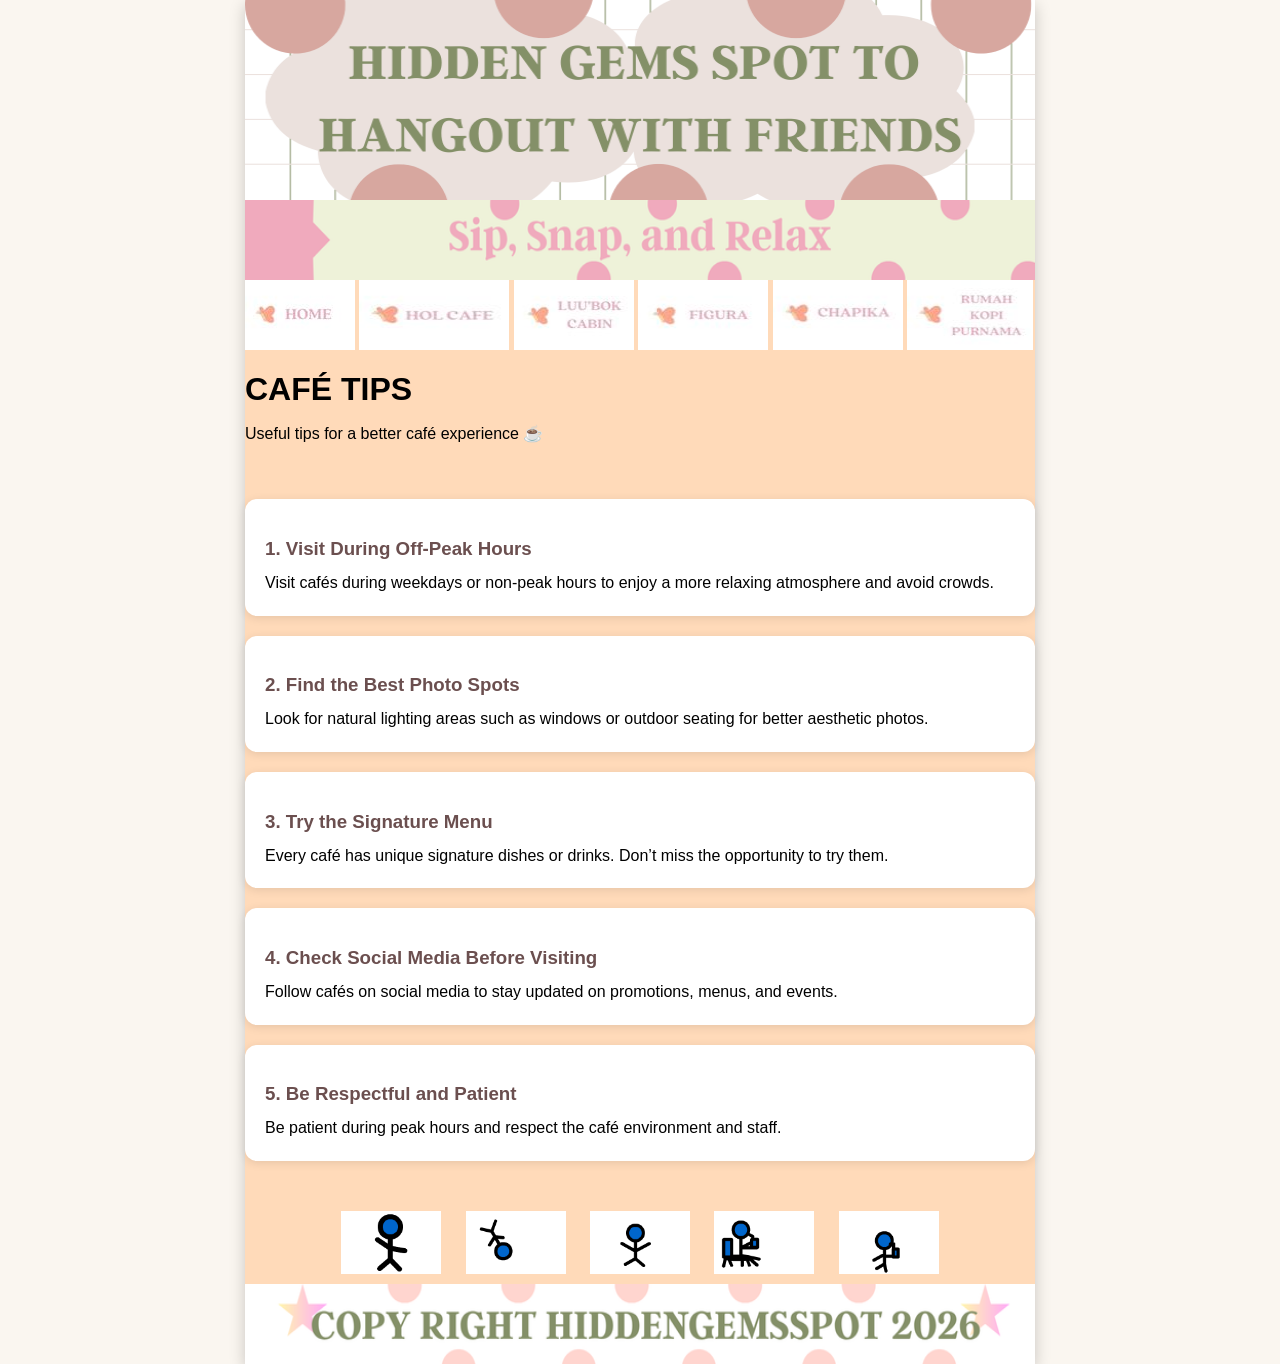
<file: tips.html>
<!doctype html>
<html>
<head>
<meta charset="utf-8">
<title>hiddengemsspot</title>
<script type="text/javascript">
function MM_swapImgRestore() { //v3.0
  var i,x,a=document.MM_sr; for(i=0;a&&i<a.length&&(x=a[i])&&x.oSrc;i++) x.src=x.oSrc;
}
function MM_preloadImages() { //v3.0
  var d=document; if(d.images){ if(!d.MM_p) d.MM_p=new Array();
    var i,j=d.MM_p.length,a=MM_preloadImages.arguments; for(i=0; i<a.length; i++)
    if (a[i].indexOf("#")!=0){ d.MM_p[j]=new Image; d.MM_p[j++].src=a[i];}}
}

function MM_findObj(n, d) { //v4.01
  var p,i,x;  if(!d) d=document; if((p=n.indexOf("?"))>0&&parent.frames.length) {
    d=parent.frames[n.substring(p+1)].document; n=n.substring(0,p);}
  if(!(x=d[n])&&d.all) x=d.all[n]; for (i=0;!x&&i<d.forms.length;i++) x=d.forms[i][n];
  for(i=0;!x&&d.layers&&i<d.layers.length;i++) x=MM_findObj(n,d.layers[i].document);
  if(!x && d.getElementById) x=d.getElementById(n); return x;
}

function MM_swapImage() { //v3.0
  var i,j=0,x,a=MM_swapImage.arguments; document.MM_sr=new Array; for(i=0;i<(a.length-2);i+=3)
   if ((x=MM_findObj(a[i]))!=null){document.MM_sr[j++]=x; if(!x.oSrc) x.oSrc=x.src; x.src=a[i+2];}
}
</script>
<link href="hiddengemsspot.css" rel="stylesheet" type="text/css">
<link href="file:///C|/HIDDENGEMSSPOT/hiddengemsspot.css" rel="stylesheet" type="text/css">
</head>
	

<body onLoad="MM_preloadImages(
'NAVBAR B.jpg',
'HOLCAFEB.jpg',
'CHAPIKA B.jpg',
'LUBOK B.jpg',
'FIGURA B.jpg',
'RKP B.jpg')">
	

<table class="main-table"
       width="790"
       align="center"
       cellpadding="0"
       cellspacing="0"
       border="0">
<tr>
  <td>
      <img src="banner.png" width="790" height="200" alt="banner">
  </td>
</tr>

<tr>
  <td>
      <img src="subbanner.png" width="790" height="80" alt="subbanner">
  </td>
</tr>

	
<tr><td>
<a href="index.html"></a>
	</td>
</tr>
	
	<tr>
    <td>

<a href="home.html" onMouseOut="MM_swapImgRestore()" onMouseOver="MM_swapImage('home','','NAVBAR B.jpg',1)"><img src="NAVBAR A.jpg" alt="" width="110" height="70" id="home"></a>
      <a href="holcafe.html" onMouseOut="MM_swapImgRestore()" onMouseOver="MM_swapImage('HOL CAFE','','HOLCAFEB.jpg',1)"><img src="CAFE 1 A.jpg" alt="" width="150" height="70" id="HOL CAFE"></a>   
	
    
	<a href="luubok.html" onMouseOut="MM_swapImgRestore()" onMouseOver="MM_swapImage('luubok','','LUBOK B.jpg',1)"><img src="LUBOK A.jpg" alt="" width="120" height="70" id="luubok"></a> 
	
	<a href="figura.html" onMouseOut="MM_swapImgRestore()" onMouseOver="MM_swapImage('FIGURACAFE','','FIGURA B.jpg',1)"><img src="FIGURA A.jpg" alt="" width="130" height="70" id="FIGURACAFE"></a>
	
	<a href="chapika.html" onMouseOut="MM_swapImgRestore()" onMouseOver="MM_swapImage('CHAPIKA','','CHAPIKA B.jpg',1)"><img src="CHAPIKA A.jpg" alt="" width="130" height="70" id="CHAPIKA"></a>

        <a href="rumahkopipurnama.html" onMouseOut="MM_swapImgRestore()" onMouseOver="MM_swapImage('rumahkopipurnama','','RKP B.jpg',1)"><img src="RKP A.jpg" alt="" width="126" height="70" id="rumahkopipurnama"></a> 
		</td>
	  </tr>
		
	<tr>
	<td>

<div class="header">
    <h1>CAFÉ TIPS</h1>
    <p>Useful tips for a better café experience ☕</p>
</div>


<div class="container">

    <div class="tip-box">
        <h3>1. Visit During Off-Peak Hours</h3>
        <p>Visit cafés during weekdays or non-peak hours to enjoy a more relaxing atmosphere and avoid crowds.</p>
    </div>

    <div class="tip-box">
        <h3>2. Find the Best Photo Spots</h3>
        <p>Look for natural lighting areas such as windows or outdoor seating for better aesthetic photos.</p>
    </div>

    <div class="tip-box">
        <h3>3. Try the Signature Menu</h3>
        <p>Every café has unique signature dishes or drinks. Don’t miss the opportunity to try them.</p>
    </div>

    <div class="tip-box">
        <h3>4. Check Social Media Before Visiting</h3>
        <p>Follow cafés on social media to stay updated on promotions, menus, and events.</p>
    </div>

    <div class="tip-box">
        <h3>5. Be Respectful and Patient</h3>
        <p>Be patient during peak hours and respect the café environment and staff.</p>
    </div>

</div>

</td></tr>

	
<tr>
    <td align="center">

         <img src="lambai.gif" width="100" alt="" style="margin:10px;">
        <img src="pusing.gif" width="100" alt="" style="margin:10px;">
        <img src="jalan.gif" width="100" alt="" style="margin:10px;">
        <img src="minum.gif" width="100" alt="" style="margin:10px;">
        <img src="jalan-minum.gif" width="100" alt="" style="margin:10px;">

    </td>
</tr>
	
	
	<tr>
	<td colspan="2">
      <img src="COPYRIGHT.png" width="790" height="80" alt=""/></td></tr>
	
	
	
	</table>	
</body>
</html>
</file>
<file: hiddengemsspot.css>
@charset "utf-8";

body{
    background-color:#FAF6F0;
}

.main-table{
    background-color:#FFDAB9;
    box-shadow:0 5px 15px rgba(0,0,0,0.2);
}

.main-table{
    border-collapse:collapse;
}

.main-table td{
    padding:0;
}

.main-table img{
    vertical-align:top;
}

body{
    font-family: 'Quicksand', sans-serif;
}

h1, h2, h3{
    font-family: 'Poppins', sans-serif;
    font-weight:700;
}

.tengah   {
    text-align: center;
	}
h1 {
    margin-bottom: 10px;
}

video {
    margin-top: 0;
}

.social img{
    width:50px;
    height:50px;
    margin:10px;
    transition:0.3s;
}

.social img:hover{
    transform:scale(1.2);
	
	
}.container{
    width:790px;
    margin:auto;
    padding:20px 0;
}

body{
    margin:0;
    padding:0;
}


.tip-box{
    background:white;
    margin:20px 0;
    padding:20px;
    border-radius:12px;
    box-shadow:0 2px 10px rgba(0,0,0,0.1);
    text-align:left;
    transition:0.3s;
}


.tip-box:hover{
    transform:translateY(-5px);
    box-shadow:0 6px 15px rgba(0,0,0,0.15);
}

.tip-box h3{
    color:#6B4F4F;
    margin-bottom:10px;
}

.tip-box p{
    margin:0;
    line-height:1.6;
}



.footer{
    text-align:center;
    background:#6B4F4F;
    color:white;
    padding:20px;
    margin-top:40px;
}
 

.home-btn{
    transition: 0.3s ease;
}

.home-btn:hover{
    transform: translateY(-10px);
    box-shadow: 0px 8px 15px rgba(0,0,0,0.3);
}

.gallery-img{
    transition: all 0.3s ease;
    border-radius: 10px;
}

.gallery-img:hover{
    transform: translateY(-10px);
    box-shadow: 0 10px 20px rgba(0,0,0,0.25);
}
</file>
